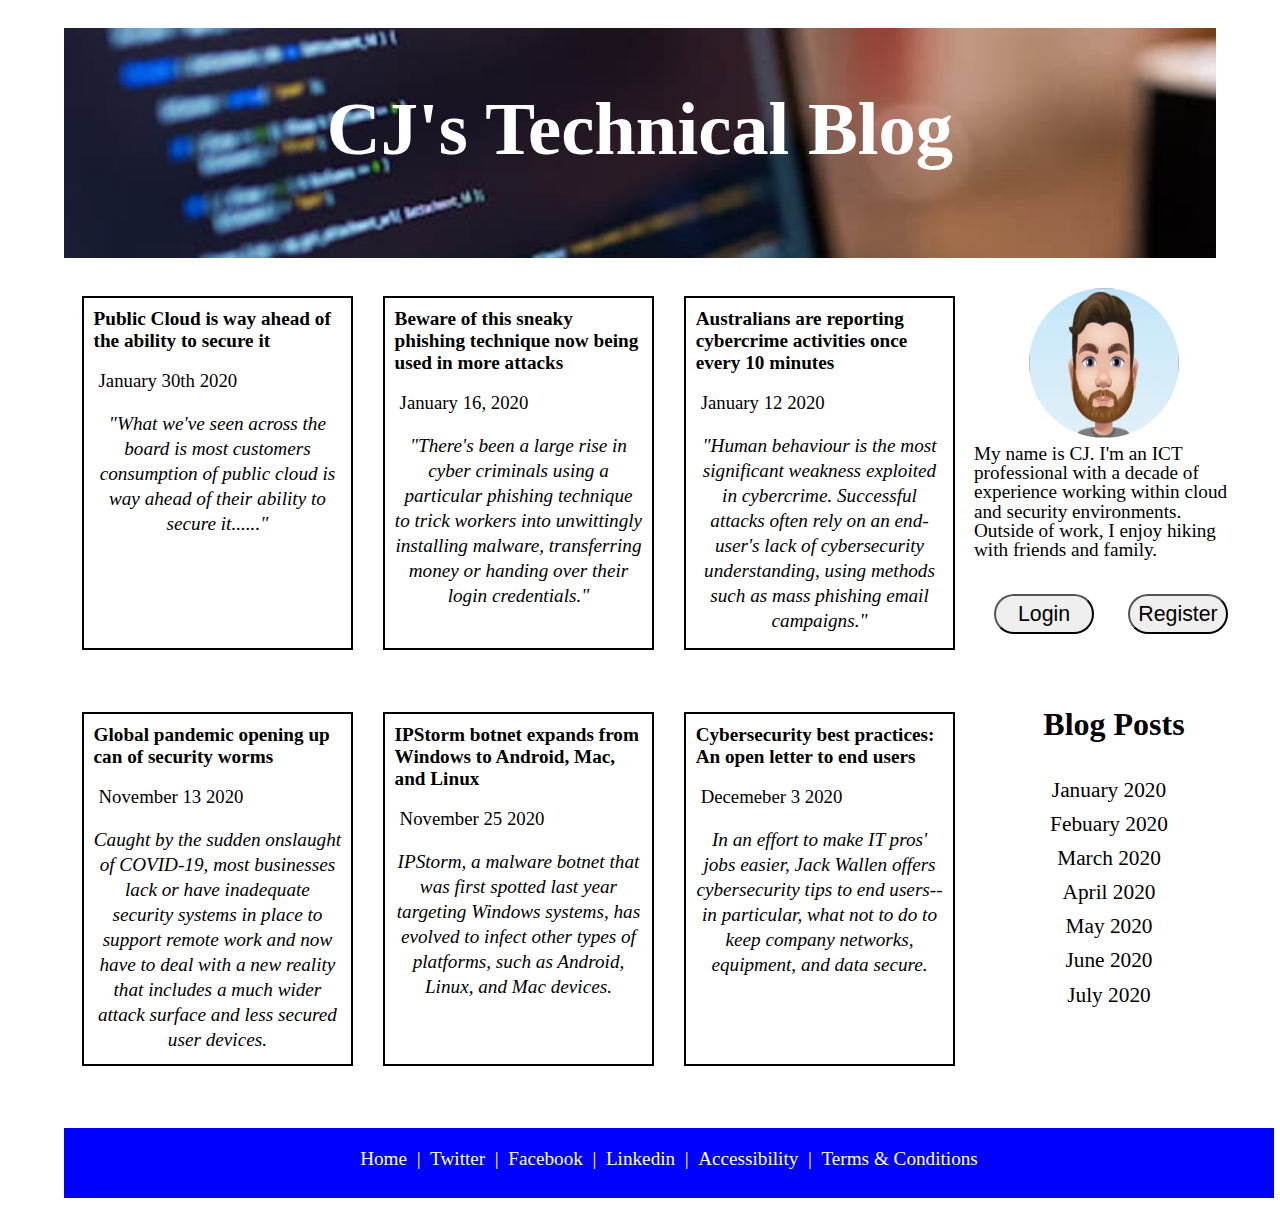
<file: index.html>
<!DOCTYPE html>
<html lang="en">
<head>
  <meta charset="utf-8">
  <title>CJ's Technical Blog</title>
  <meta name="viewport" content="width=device-width, initial-scale=1, maximum-scale=1">
  <link href="css/main.css" rel="stylesheet" />
</head>

<body>
  <div class="container">
    <div class="header box" alt="CJ's Technical Blog heading"><h1>CJ's Technical Blog</h1></div>
    <div class="sidebar box">
      <div class="hamburgerMenu">
        <img>
        <p>My name is CJ. I'm an ICT professional with a decade of experience working within cloud and security environments. Outside of work, I enjoy hiking with friends and family.</p>
        <p><a onclick="blogLogin()" title="Log into Blog">Login</a></p>
        <p><a onclick="emailRegistration()" title="Register email address to login">Register</a></p><br>
        <p>Blog Posts</p>
          <ul>
            <li><a href="#" title="Blog posts for January 2020">January 2020</a></li>
            <li><a href="#" title="Blog posts for Febuary 2020">Febuary 2020</a></li>
            <li><a href="#" title="Blog posts for March 2020">March 2020</a></li>
            <li><a href="#" title="Blog posts for April 2020">April 2020</a></li>
            <li><a href="#" title="Blog posts for May 2020">May 2020</a></li>
            <li><a href="#" title="Blog posts for June 2020">June 2020</a></li>
            <li><a href="#" title="Blog posts for July 2020">July 2020</a></li>
          </ul>
      </div>
      <div class="avatar"> 
        <img>
      </div>
      <div class="biography">
        <p>My name is CJ. I'm an ICT professional with a decade of experience working within cloud and security environments. Outside of work, I enjoy hiking with friends and family.</p>
      </div>
        <div class="leftButton"><button onclick="blogLogin()" title="Log into Blog">Login</button></div>
        <div class="rightButton"><button onclick="emailRegistration()" title="Register email address to login">Register</button></div>
      <h2 class="blogPostHeading" alt="Blog Posts">Blog Posts</h2>
        <div class="listPost">
          <ul>
            <li><a href="#" title="Blog posts for January 2020">January 2020</a></li>
            <li><a href="#" title="Blog posts for Febuary 2020">Febuary 2020</a></li>
            <li><a href="#" title="Blog posts for March 2020">March 2020</a></li>
            <li><a href="#" title="Blog posts for April 2020">April 2020</a></li>
            <li><a href="#" title="Blog posts for May 2020">May 2020</a></li>
            <li><a href="#" title="Blog posts for June 2020">June 2020</a></li>
            <li><a href="#" title="Blog posts for July 2020">July 2020</a></li>
          </ul>
        </div>
    </div>
    <div class="content box">
      <div id="nestedGrid">
        <a id="one" class="postCard" href="posts.html" >
            <h3>Public Cloud is way ahead of the ability to secure it</h3>
            <p>January 30th 2020</p>
            <article>
              <i>"What we've seen across the board is most customers consumption of public cloud is way ahead of their ability to secure it......"</i>
            </article>
        </a>
        <a id="two" class="postCard" href="posts-2.html" >
            <h3>Beware of this sneaky phishing technique now being used in more attacks</h3>
            <p>January 16, 2020</p>
            <article>
              <i>"There's been a large rise in cyber criminals using a particular phishing technique to trick workers into unwittingly installing malware, transferring money or handing over their login credentials."</i>
            </article>
        </a>
        <div id="three" class="postCard" >
            <h3>Australians are reporting cybercrime activities once every 10 minutes</h3>
            <p>January 12 2020</p>
            <article>
              <i>"Human behaviour is the most significant weakness exploited in cybercrime. Successful attacks often rely on an end-user's lack of cybersecurity understanding, using methods such as mass phishing email campaigns."</i>
            </article>
        </div>
        <div id="four" class="postCard" >
            <h3>Global pandemic opening up can of security worms</h3>
            <p>November 13 2020</p>
            <article>
              <i>Caught by the sudden onslaught of COVID-19, most businesses lack or have inadequate security systems in place to support remote work and now have to deal with a new reality that includes a much wider attack surface and less secured user devices.</i>
            </article>
        </div>
        <div id="five" class="postCard" >
            <h3>IPStorm botnet expands from Windows to Android, Mac, and Linux</h3>
            <p>November 25 2020</p>
            <article>
              <i>IPStorm, a malware botnet that was first spotted last year targeting Windows systems, has evolved to infect other types of platforms, such as Android, Linux, and Mac devices.</i>
            </article>
        </div>
        <div id="six" class="postCard" >
            <h3>Cybersecurity best practices: An open letter to end users</h3>
            <p>Decemeber 3 2020</p>
            <article>
              <i>In an effort to make IT pros' jobs easier, Jack Wallen offers cybersecurity tips to end users--in particular, what not to do to keep company networks, equipment, and data secure.</i>
            </article>
        </div>
      </div>
    </div>    
    <div class="footer box">
       <a href="index.html">Home &nbsp;|&nbsp;&nbsp;<span><a href="#">Twitter &nbsp;|&nbsp;&nbsp;</a><a href="#">Facebook &nbsp;|&nbsp;&nbsp;</a><a href="#">Linkedin &nbsp;|&nbsp;&nbsp;</a></span></a>
       <a href="accessibility.html">Accessibility &nbsp;|&nbsp;&nbsp;<span><a href="terms-conditions.html">Terms & Conditions </a></span></a>
    </div>  
  </div>

  
  <script>
    // Function to login to the site
    function blogLogin() {
      var emailAddress = prompt("Please enter your username:", "Login Email Address");
      var blogPassword = prompt("Please enter password:", "Password");
      
    }
  </script>

  <script>
    // Function to create an account to access the site
    function emailRegistration() {
      var emailAddress = prompt("Please enter your email address to signup:", "myemail@domain.com");
      alert('Thank You for registering with CJs Technical Blog, please check your email for signup link!');
      
    }
  </script>

  
  </body>
</html>
</file>
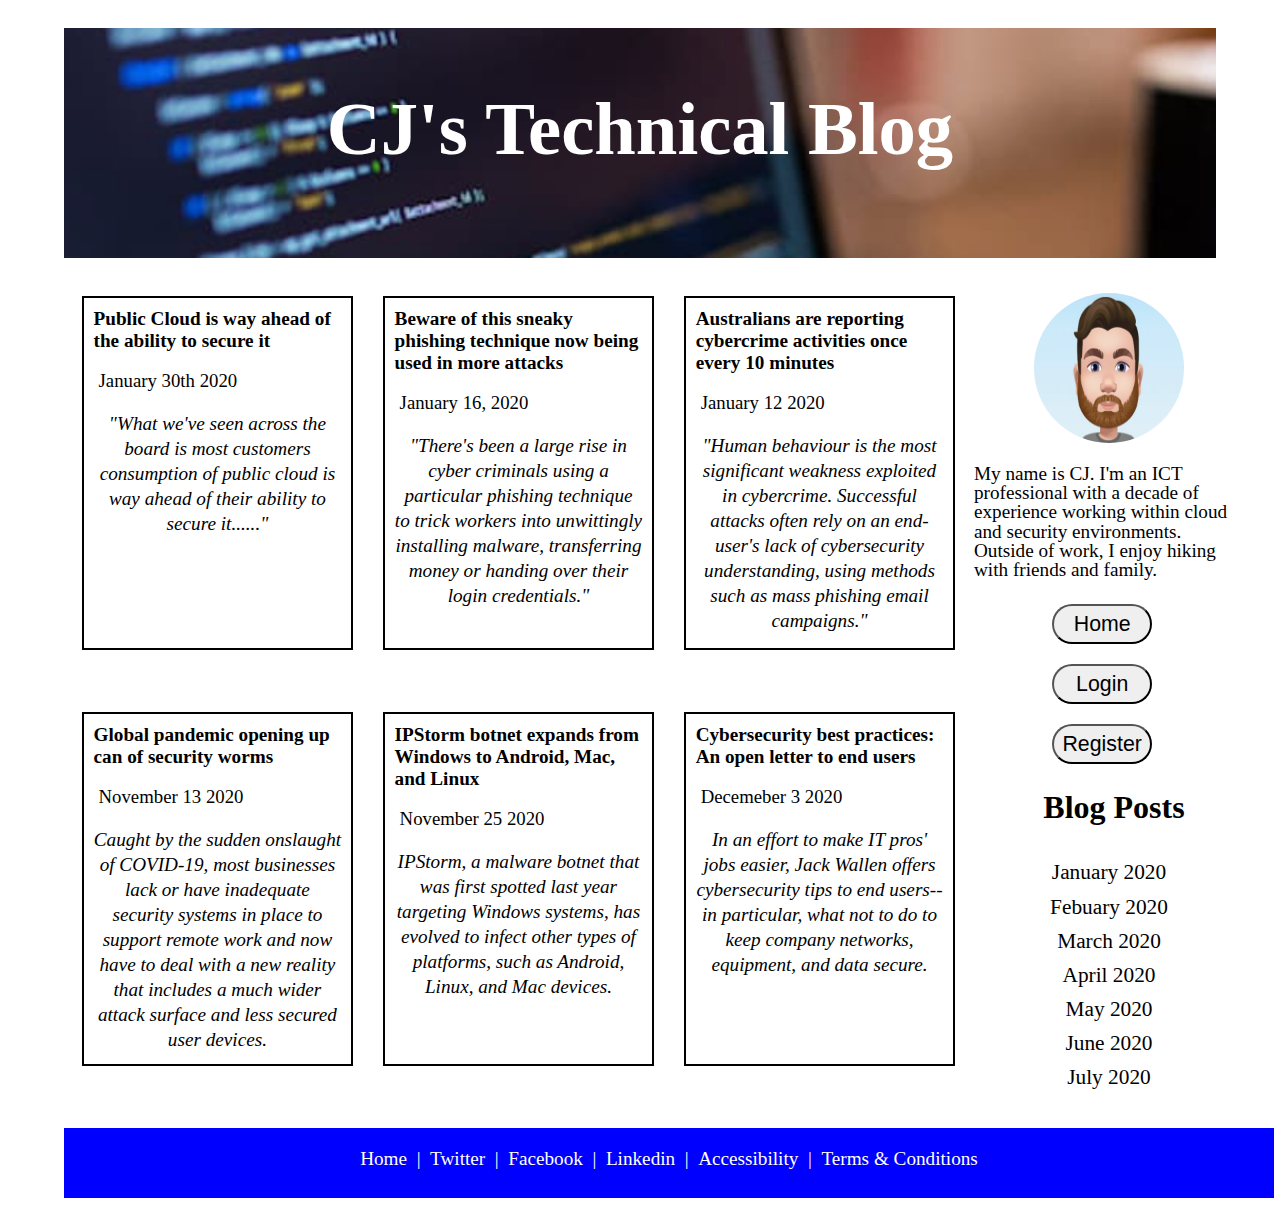
<file: Project 1/index.html>
<!DOCTYPE html>
<html lang="en">
<head>
  <meta charset="utf-8">
  <title>CJ's Technical Blog</title>
  <meta name="viewport" content="width=device-width, initial-scale=1, maximum-scale=1">
  <link href="css/main.css" rel="stylesheet" />
</head>

<body>
  <div class="container">
    <div class="header box" alt="CJ's Technical Blog heading"><h1>CJ's Technical Blog</h1></div>
    <div class="sidebar box">
      <div class="hamburgerMenu">
        <img src="images/hamburger-icon.png" alt="drop down menu" title="Menu">
        <p>My name is CJ. I'm an ICT professional with a decade of experience working within cloud and security environments. Outside of work, I enjoy hiking with friends and family.</p>
        <p><a onclick="blogLogin()" title="Log into Blog">Login</a></p>
        <p><a onclick="emailRegistration()" title="Register email address to login">Register</a></p><br>
        <p>Blog Posts</p>
          <ul>
            <li><a href="#" title="Blog posts for January 2020">January 2020</a></li>
            <li><a href="#" title="Blog posts for Febuary 2020">Febuary 2020</a></li>
            <li><a href="#" title="Blog posts for March 2020">March 2020</a></li>
            <li><a href="#" title="Blog posts for April 2020">April 2020</a></li>
            <li><a href="#" title="Blog posts for May 2020">May 2020</a></li>
            <li><a href="#" title="Blog posts for June 2020">June 2020</a></li>
            <li><a href="#" title="Blog posts for July 2020">July 2020</a></li>
          </ul>
      </div>
      <div class="avatar"> 
        <img src="images/avatar.png" alt="bloggers avatar" title="bloggers avatar">
      </div>
      <div class="biography">
        <p>My name is CJ. I'm an ICT professional with a decade of experience working within cloud and security environments. Outside of work, I enjoy hiking with friends and family.</p>
      </div>
      <div class="sidebarMenu">
        <button href="#" title="Home">Home</button>
        <button onclick="blogLogin()" title="Log into Blog">Login</button>
        <button onclick="emailRegistration()" title="Register email address to login">Register</button>
      </div>
      <h2 class="blogPostHeading" alt="Blog Posts">Blog Posts</h2>
        <div class="listPost">
          <ul>
            <li><a href="#" title="Blog posts for January 2020">January 2020</a></li>
            <li><a href="#" title="Blog posts for Febuary 2020">Febuary 2020</a></li>
            <li><a href="#" title="Blog posts for March 2020">March 2020</a></li>
            <li><a href="#" title="Blog posts for April 2020">April 2020</a></li>
            <li><a href="#" title="Blog posts for May 2020">May 2020</a></li>
            <li><a href="#" title="Blog posts for June 2020">June 2020</a></li>
            <li><a href="#" title="Blog posts for July 2020">July 2020</a></li>
          </ul>
        </div>
    </div>
    <div class="content box">
      <div id="nestedGrid">
        <a id="one" class="postCard" href="posts.html" >
            <h3>Public Cloud is way ahead of the ability to secure it</h3>
            <p>January 30th 2020</p>
            <article>
              <i>"What we've seen across the board is most customers consumption of public cloud is way ahead of their ability to secure it......"</i>
            </article>
        </a>
        <a id="two" class="postCard" href="posts-2.html" >
            <h3>Beware of this sneaky phishing technique now being used in more attacks</h3>
            <p>January 16, 2020</p>
            <article>
              <i>"There's been a large rise in cyber criminals using a particular phishing technique to trick workers into unwittingly installing malware, transferring money or handing over their login credentials."</i>
            </article>
        </a>
        <div id="three" class="postCard" >
            <h3>Australians are reporting cybercrime activities once every 10 minutes</h3>
            <p>January 12 2020</p>
            <article>
              <i>"Human behaviour is the most significant weakness exploited in cybercrime. Successful attacks often rely on an end-user's lack of cybersecurity understanding, using methods such as mass phishing email campaigns."</i>
            </article>
        </div>
        <div id="four" class="postCard" >
            <h3>Global pandemic opening up can of security worms</h3>
            <p>November 13 2020</p>
            <article>
              <i>Caught by the sudden onslaught of COVID-19, most businesses lack or have inadequate security systems in place to support remote work and now have to deal with a new reality that includes a much wider attack surface and less secured user devices.</i>
            </article>
        </div>
        <div id="five" class="postCard" >
            <h3>IPStorm botnet expands from Windows to Android, Mac, and Linux</h3>
            <p>November 25 2020</p>
            <article>
              <i>IPStorm, a malware botnet that was first spotted last year targeting Windows systems, has evolved to infect other types of platforms, such as Android, Linux, and Mac devices.</i>
            </article>
        </div>
        <div id="six" class="postCard" >
            <h3>Cybersecurity best practices: An open letter to end users</h3>
            <p>Decemeber 3 2020</p>
            <article>
              <i>In an effort to make IT pros' jobs easier, Jack Wallen offers cybersecurity tips to end users--in particular, what not to do to keep company networks, equipment, and data secure.</i>
            </article>
        </div>
      </div>
    </div>    
    <div class="footer box">
       <a href="index.html">Home &nbsp;|&nbsp;&nbsp;<span><a href="#">Twitter &nbsp;|&nbsp;&nbsp;</a><a href="#">Facebook &nbsp;|&nbsp;&nbsp;</a><a href="#">Linkedin &nbsp;|&nbsp;&nbsp;</a></span></a>
       <a href="accessibility.html">Accessibility &nbsp;|&nbsp;&nbsp;<span><a href="terms-conditions.html">Terms & Conditions </a></span></a>
    </div>  
  </div>

  
  <script>
    // Function to login to the site
    function blogLogin() {
      var emailAddress = prompt("Please enter your username:", "Login Email Address");
      var blogPassword = prompt("Please enter password:", "Password");
      
    }
  </script>

  <script>
    // Function to create an account to access the site
    function emailRegistration() {
      var emailAddress = prompt("Please enter your email address to signup:", "myemail@domain.com");
      alert('Thank You for registering with CJs Technical Blog, please check your email for signup link!');
      
    }
  </script>

  
  </body>
</html>
</file>
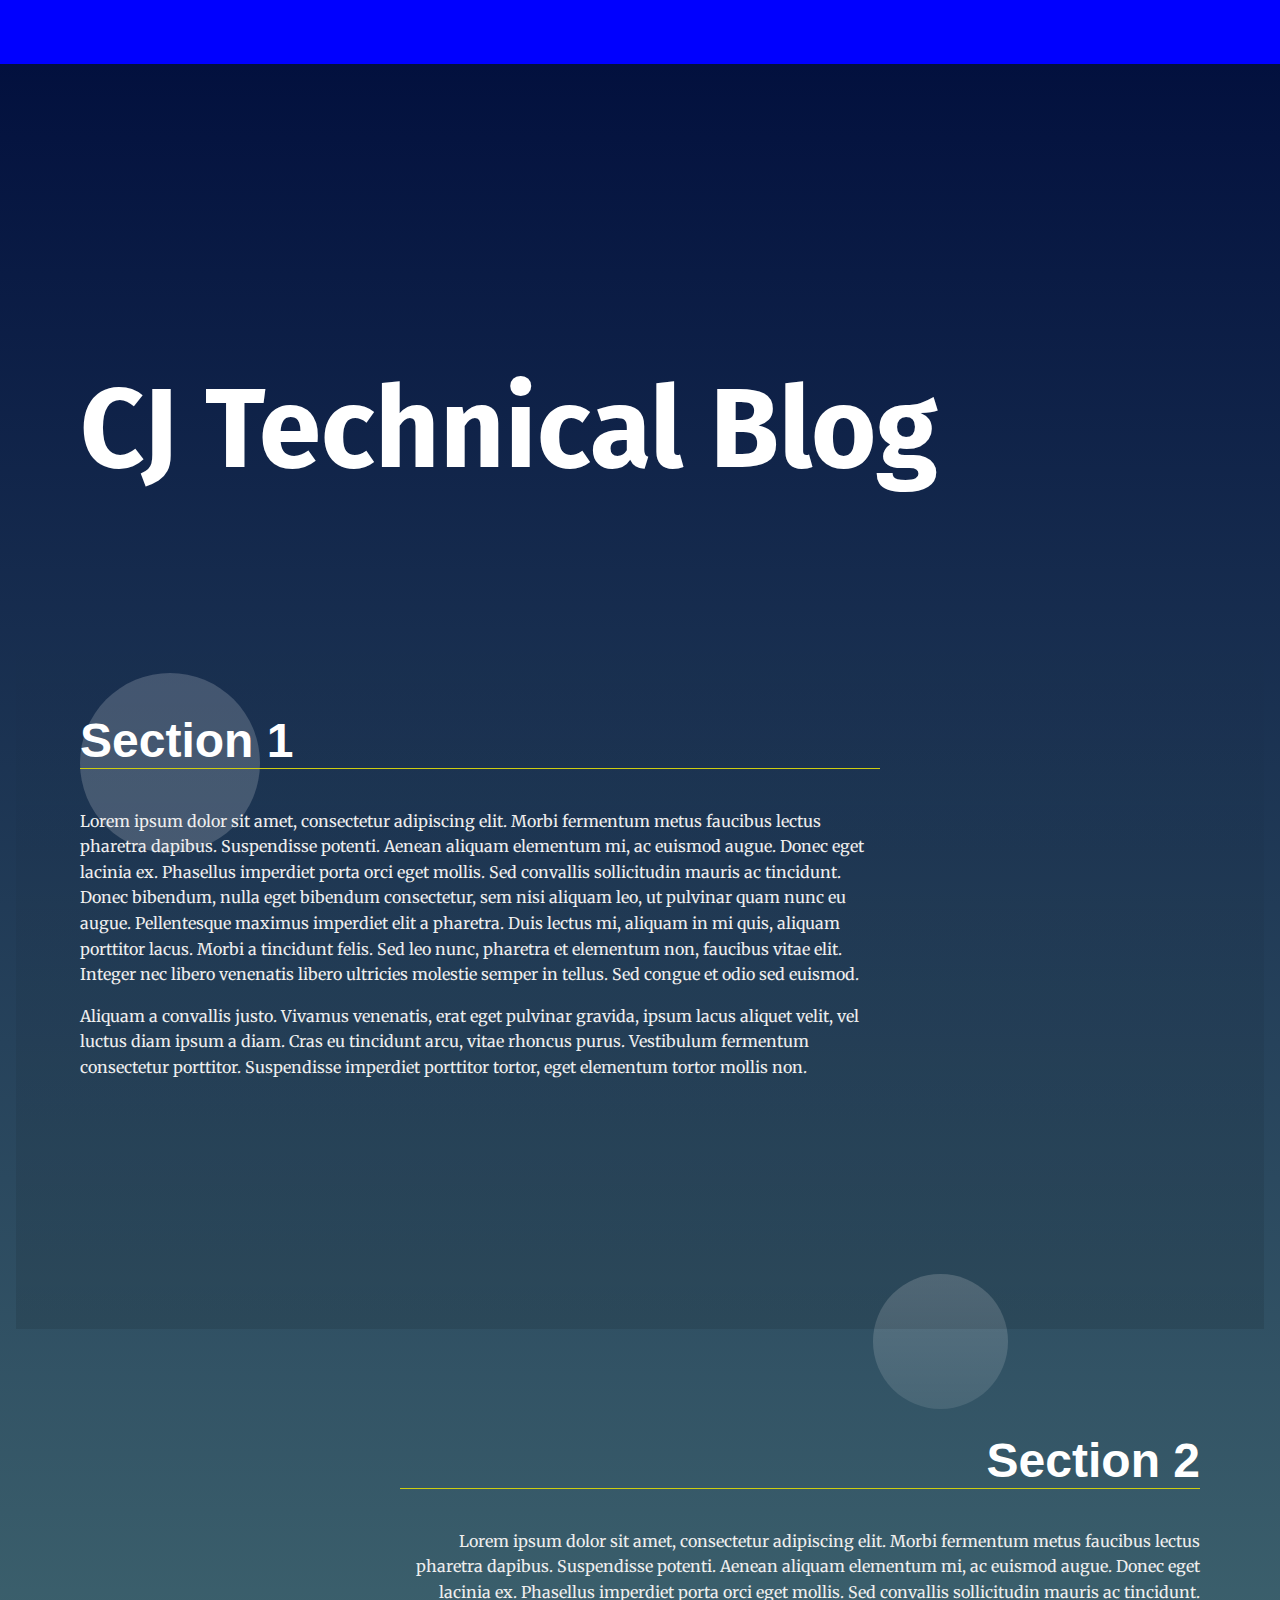
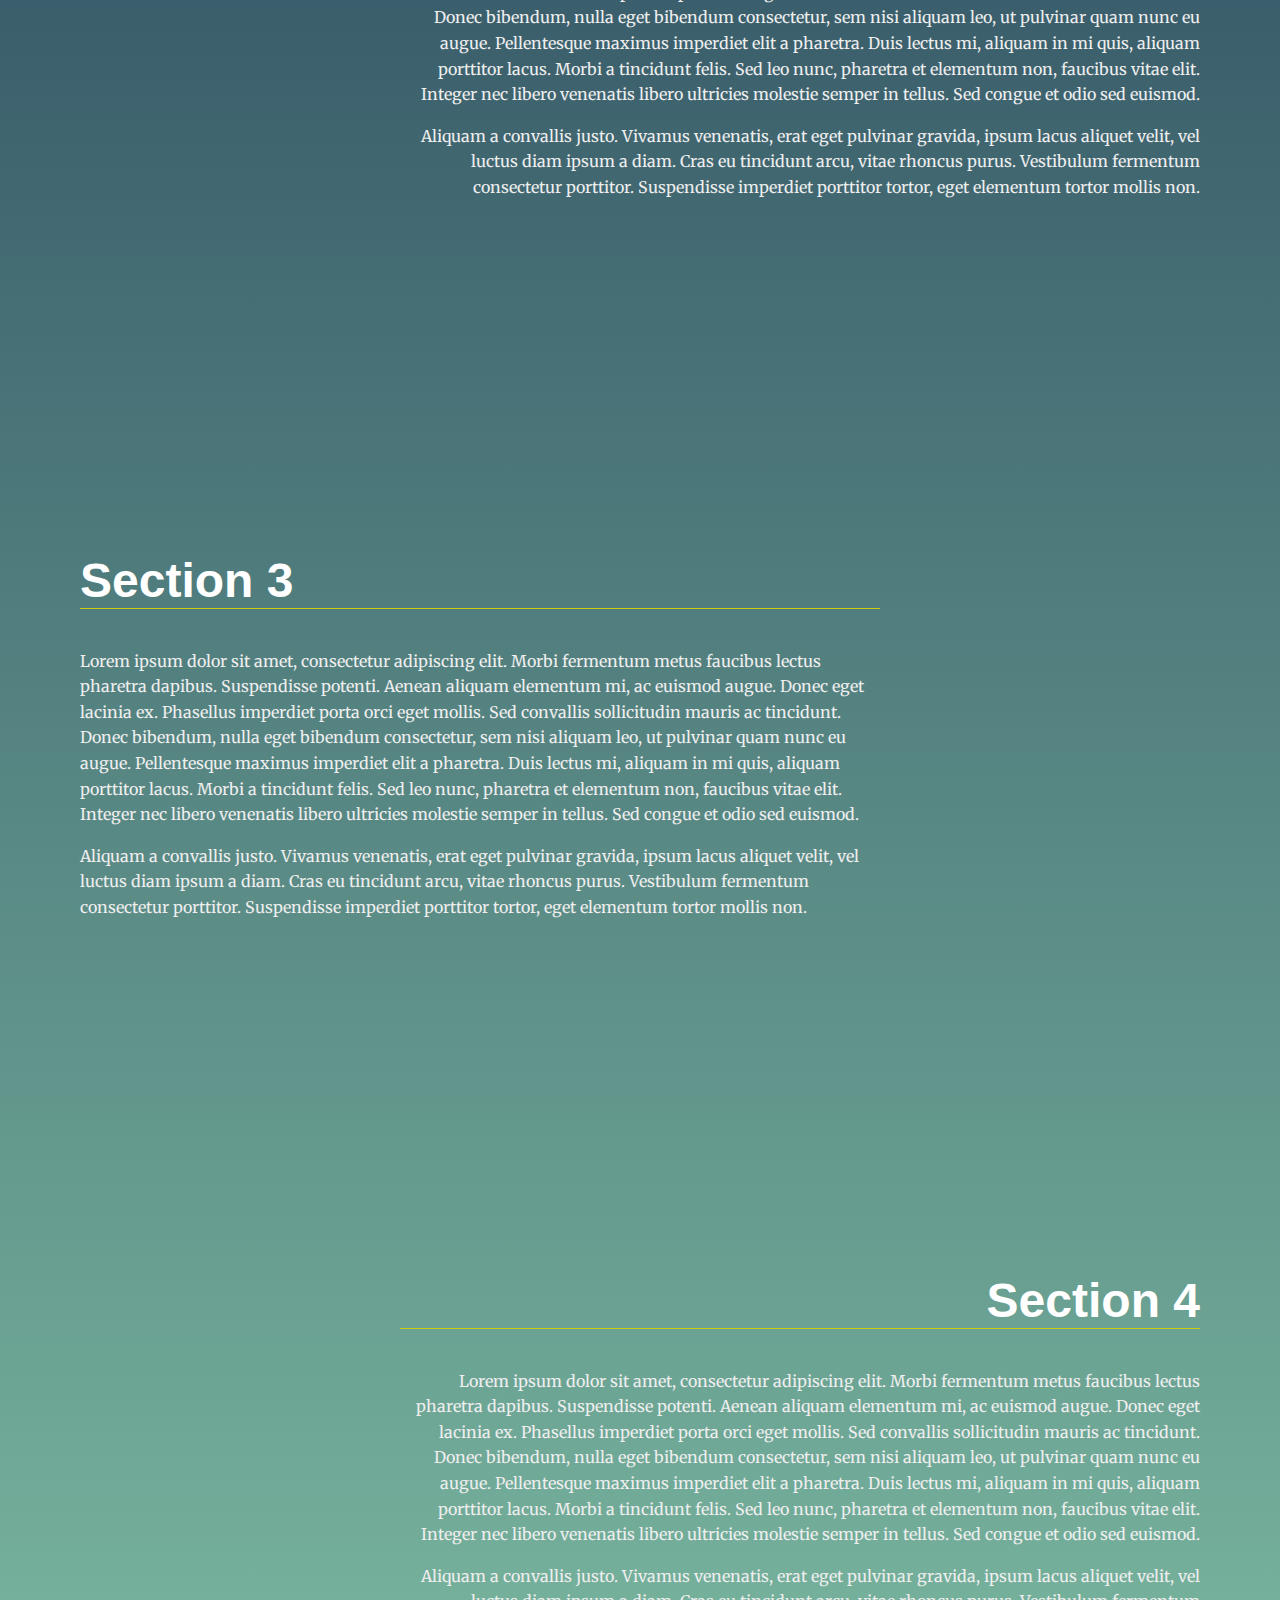
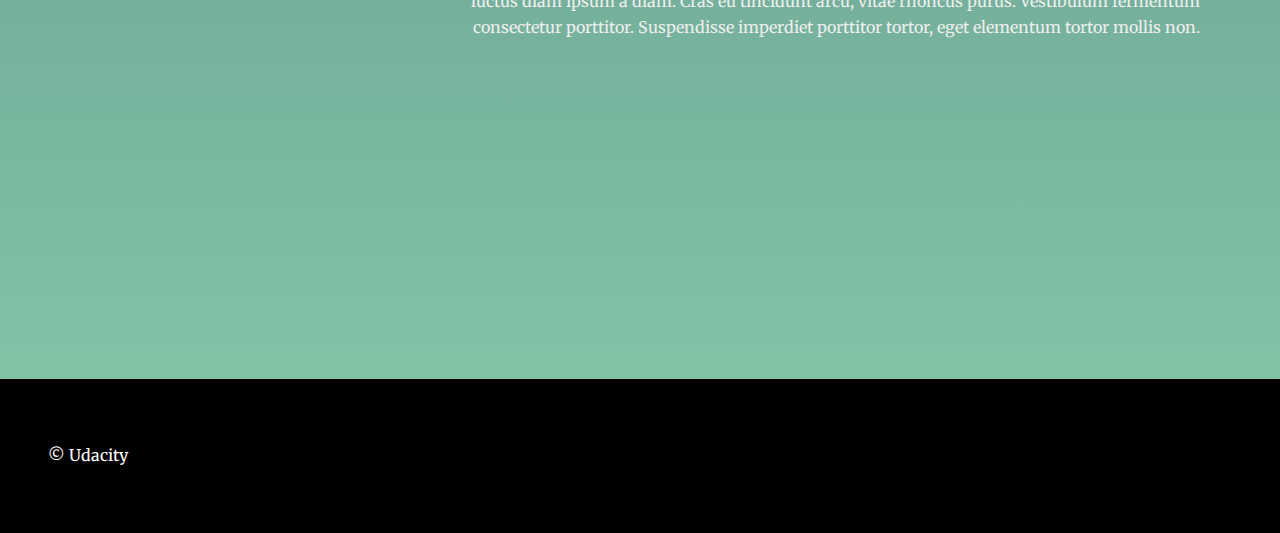
<file: Project 2 - Landing Page/index.html>
<!DOCTYPE html>
<html lang="en">
<head>
  <meta charset="UTF-8">
  <meta name="viewport" content="width=device-width, initial-scale=1.0">
  <meta http-equiv="X-UA-Compatible" content="ie=edge">
  <title>Manipulating the DOM</title>
  <!-- Load Google Fonts -->
  <link href="https://fonts.googleapis.com/css?family=Fira+Sans:900|Merriweather&display=swap" rel="stylesheet">  <!-- Load Styles -->
  <link href="css/styles.css" rel="stylesheet">
  
</head>
<body>
  <!-- HTML Follows BEM naming conventions 
  IDs are only used for sections to connect menu achors to sections -->
  <header class="page__header">
    <nav class="navbar__menu">
      
      <!-- Navigation starts as empty UL that will be populated with JS -->
      <ul id="navbar__list"></ul>
    </nav>
  </header>
  <main>
    <header class="main-hero">
      <h1>CJ Technical Blog </h1>
    </header>
    
    <!-- Each Section has an ID (used for the anchor) and 
    a data attribute that will populate the li node.
    Adding more sections will automatically populate nav.
    The first section is set to active class by default -->
    <section id="section1" data-nav="Section 1" class="your-active-class">
      <div class="landing__container">
        <h2>Section 1</h2>
        <p>Lorem ipsum dolor sit amet, consectetur adipiscing elit. Morbi fermentum metus faucibus lectus pharetra dapibus. Suspendisse potenti. Aenean aliquam elementum mi, ac euismod augue. Donec eget lacinia ex. Phasellus imperdiet porta orci eget mollis. Sed convallis sollicitudin mauris ac tincidunt. Donec bibendum, nulla eget bibendum consectetur, sem nisi aliquam leo, ut pulvinar quam nunc eu augue. Pellentesque maximus imperdiet elit a pharetra. Duis lectus mi, aliquam in mi quis, aliquam porttitor lacus. Morbi a tincidunt felis. Sed leo nunc, pharetra et elementum non, faucibus vitae elit. Integer nec libero venenatis libero ultricies molestie semper in tellus. Sed congue et odio sed euismod.</p>

        <p>Aliquam a convallis justo. Vivamus venenatis, erat eget pulvinar gravida, ipsum lacus aliquet velit, vel luctus diam ipsum a diam. Cras eu tincidunt arcu, vitae rhoncus purus. Vestibulum fermentum consectetur porttitor. Suspendisse imperdiet porttitor tortor, eget elementum tortor mollis non.</p>
      </div>
    </section>
    <section id="section2" data-nav="Section 2">
      <div class="landing__container">
        <h2>Section 2</h2>
        <p>Lorem ipsum dolor sit amet, consectetur adipiscing elit. Morbi fermentum metus faucibus lectus pharetra dapibus. Suspendisse potenti. Aenean aliquam elementum mi, ac euismod augue. Donec eget lacinia ex. Phasellus imperdiet porta orci eget mollis. Sed convallis sollicitudin mauris ac tincidunt. Donec bibendum, nulla eget bibendum consectetur, sem nisi aliquam leo, ut pulvinar quam nunc eu augue. Pellentesque maximus imperdiet elit a pharetra. Duis lectus mi, aliquam in mi quis, aliquam porttitor lacus. Morbi a tincidunt felis. Sed leo nunc, pharetra et elementum non, faucibus vitae elit. Integer nec libero venenatis libero ultricies molestie semper in tellus. Sed congue et odio sed euismod.</p>

        <p>Aliquam a convallis justo. Vivamus venenatis, erat eget pulvinar gravida, ipsum lacus aliquet velit, vel luctus diam ipsum a diam. Cras eu tincidunt arcu, vitae rhoncus purus. Vestibulum fermentum consectetur porttitor. Suspendisse imperdiet porttitor tortor, eget elementum tortor mollis non.</p>
      </div>
    </section>
    <section id="section3" data-nav="Section 3">
      <div class="landing__container">
        <h2>Section 3</h2>
        <p>Lorem ipsum dolor sit amet, consectetur adipiscing elit. Morbi fermentum metus faucibus lectus pharetra dapibus. Suspendisse potenti. Aenean aliquam elementum mi, ac euismod augue. Donec eget lacinia ex. Phasellus imperdiet porta orci eget mollis. Sed convallis sollicitudin mauris ac tincidunt. Donec bibendum, nulla eget bibendum consectetur, sem nisi aliquam leo, ut pulvinar quam nunc eu augue. Pellentesque maximus imperdiet elit a pharetra. Duis lectus mi, aliquam in mi quis, aliquam porttitor lacus. Morbi a tincidunt felis. Sed leo nunc, pharetra et elementum non, faucibus vitae elit. Integer nec libero venenatis libero ultricies molestie semper in tellus. Sed congue et odio sed euismod.</p>

        <p>Aliquam a convallis justo. Vivamus venenatis, erat eget pulvinar gravida, ipsum lacus aliquet velit, vel luctus diam ipsum a diam. Cras eu tincidunt arcu, vitae rhoncus purus. Vestibulum fermentum consectetur porttitor. Suspendisse imperdiet porttitor tortor, eget elementum tortor mollis non.</p>
      </div>
    </section>
    <section id="section4" data-nav="Section 4">
      <div class="landing__container">
        <h2>Section 4</h2>
        <p>Lorem ipsum dolor sit amet, consectetur adipiscing elit. Morbi fermentum metus faucibus lectus pharetra dapibus. Suspendisse potenti. Aenean aliquam elementum mi, ac euismod augue. Donec eget lacinia ex. Phasellus imperdiet porta orci eget mollis. Sed convallis sollicitudin mauris ac tincidunt. Donec bibendum, nulla eget bibendum consectetur, sem nisi aliquam leo, ut pulvinar quam nunc eu augue. Pellentesque maximus imperdiet elit a pharetra. Duis lectus mi, aliquam in mi quis, aliquam porttitor lacus. Morbi a tincidunt felis. Sed leo nunc, pharetra et elementum non, faucibus vitae elit. Integer nec libero venenatis libero ultricies molestie semper in tellus. Sed congue et odio sed euismod.</p>

        <p>Aliquam a convallis justo. Vivamus venenatis, erat eget pulvinar gravida, ipsum lacus aliquet velit, vel luctus diam ipsum a diam. Cras eu tincidunt arcu, vitae rhoncus purus. Vestibulum fermentum consectetur porttitor. Suspendisse imperdiet porttitor tortor, eget elementum tortor mollis non.</p>
      </div>
    </section>
  </main>
  <footer class="page__footer">
    <p>&copy Udacity</p>
  </footer>
  

<!-- Call JavaScript File -->
<script src="js/app.js"></script>

</body>
</html>
</file>
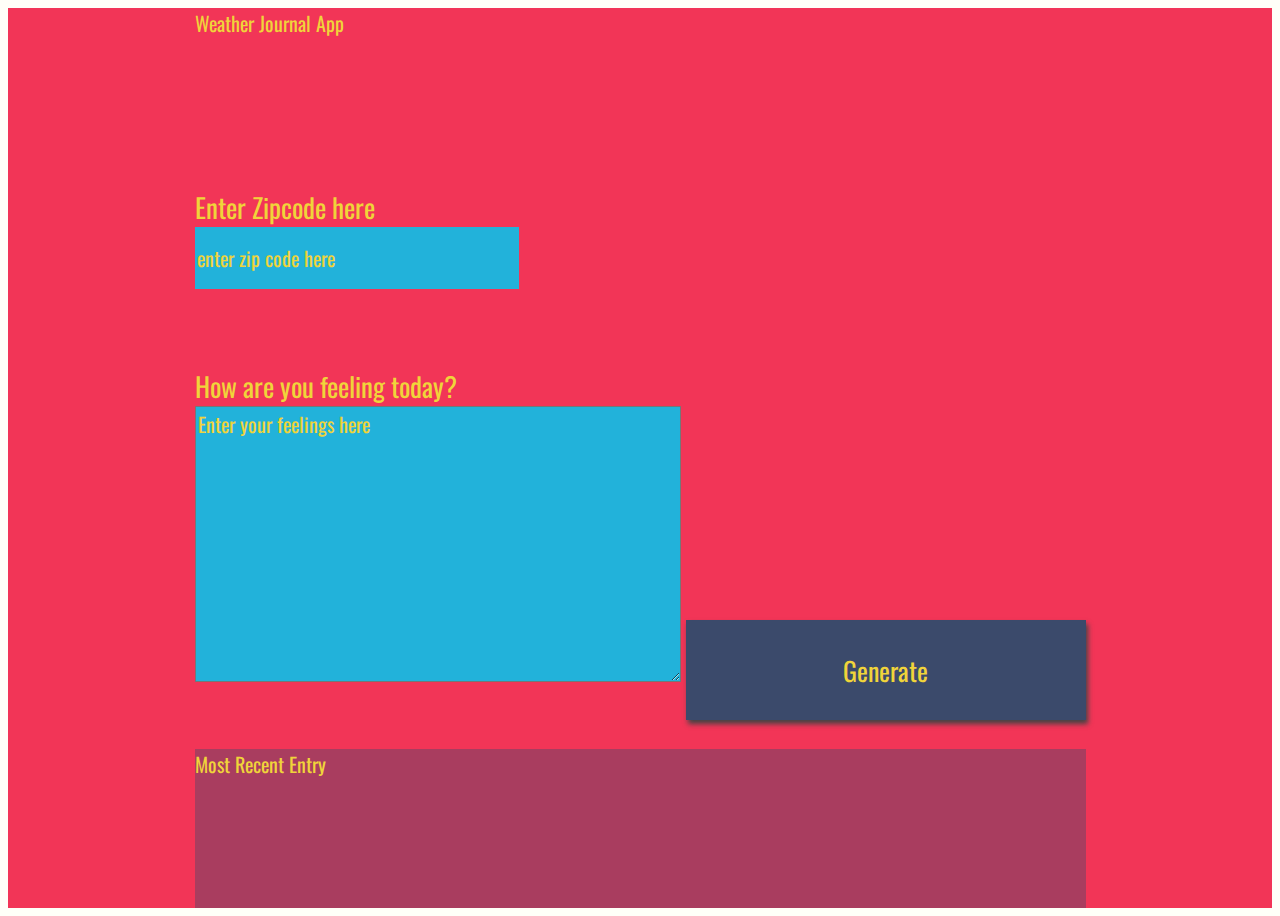
<file: Project 3 - Weather Journal App/website/index.html>
<!DOCTYPE html>
<html>
<head>
<meta charset="UTF-8">
<title>Weather Journal</title>
<link href="https://fonts.googleapis.com/css?family=Oswald:400,600,700|Ranga:400,700&display=swap" rel="stylesheet">
<link rel="stylesheet" href="style.css">
</head>
 <body>
<div id = "app">
  <div class ="holder headline">
    Weather Journal App
  </div>
  <div class ="holder zip">
    <label for="zip">Enter Zipcode here</label>
    <input type="text" id="zip" placeholder="enter zip code here">
  </div>
  <div class ="holder feel">
    <label for="feelings">How are you feeling today?</label>
    <textarea class= "myInput" id="feelings" placeholder="Enter your feelings here" rows="9" cols="50"></textarea>
    <button id="generate" type = "submit"> Generate </button>
  </div>
  <div class ="holder entry">
    <div class = "title">Most Recent Entry</div>
   <div id = "entryHolder">
    <div id = "date"></div> 
   <div id = "temp"></div>
   <div id = "content"></div>
  </div>
  </div>
  </div>
<script src="app.js" type="text/javascript"></script>

</body>
</html>
</file>
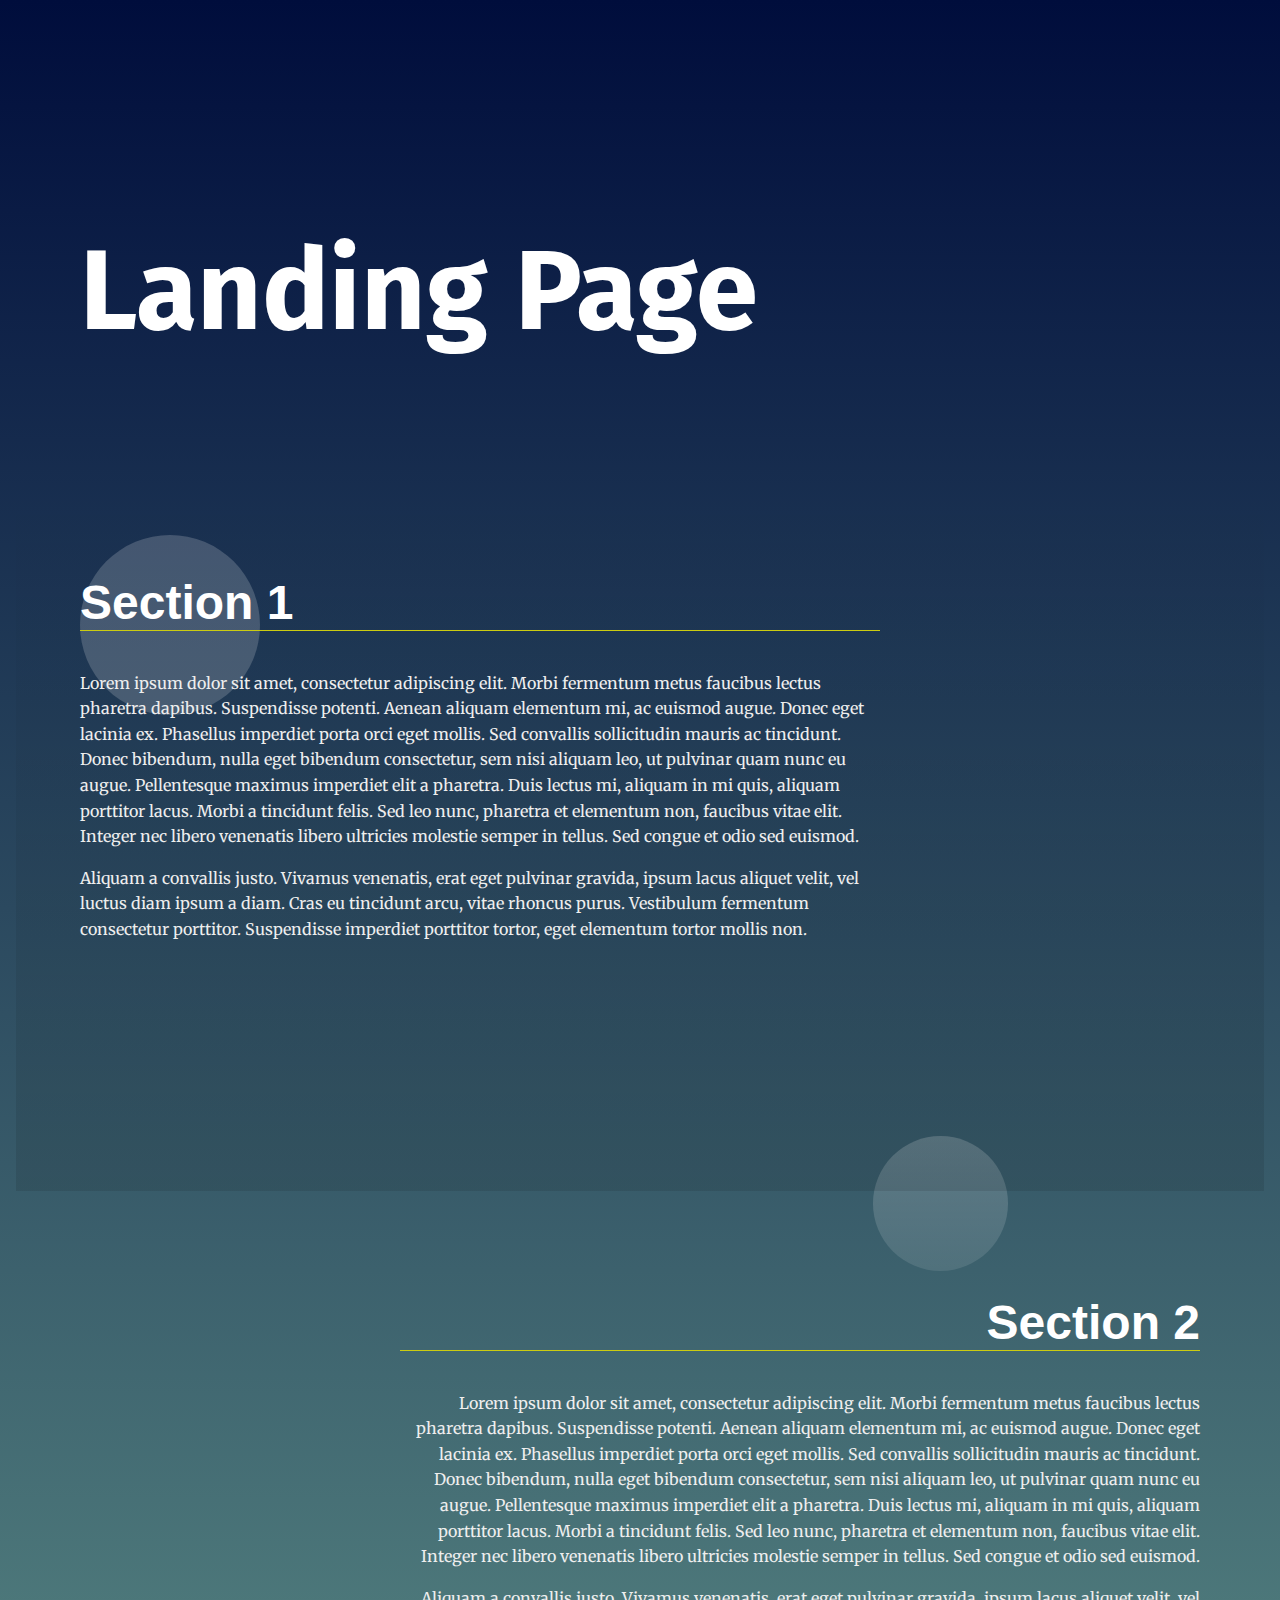
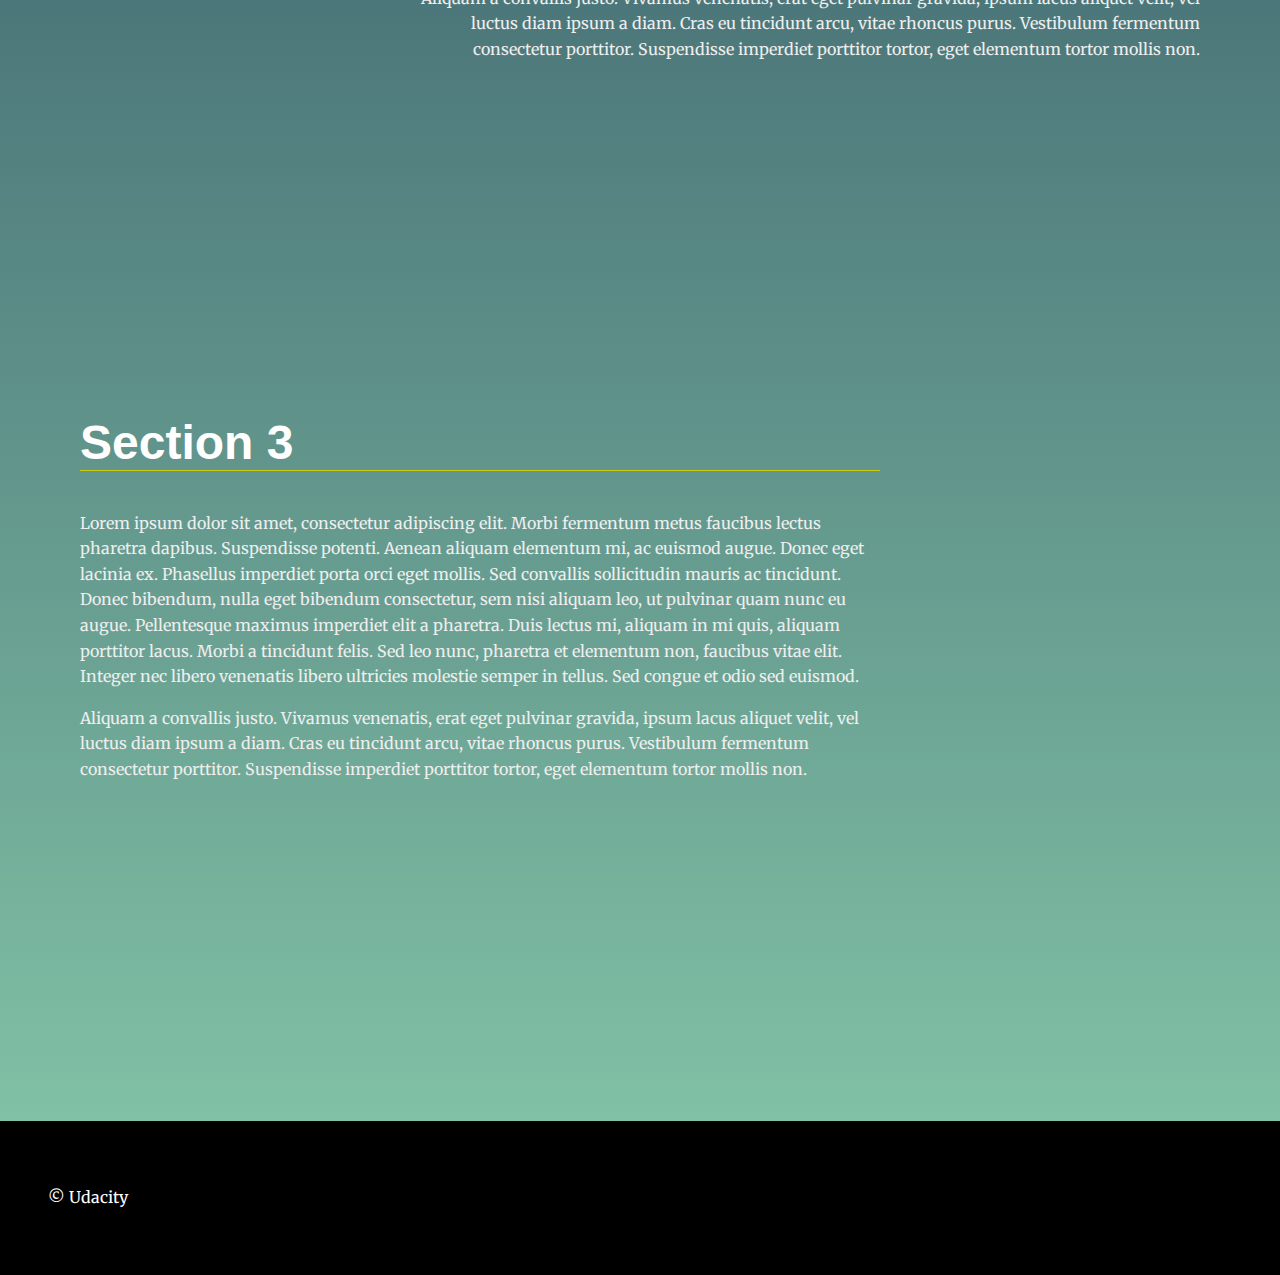
<file: Project 4- Project Motivation/fend-refresh-2019/fend-refresh-2019/projects/landing-page/index.html>
<!DOCTYPE html>
<html lang="en">
<head>
  <meta charset="UTF-8">
  <meta name="viewport" content="width=device-width, initial-scale=1.0">
  <meta http-equiv="X-UA-Compatible" content="ie=edge">
  <title>Manipulating the DOM</title>
  <!-- Load Google Fonts -->
  <link href="https://fonts.googleapis.com/css?family=Fira+Sans:900|Merriweather&display=swap" rel="stylesheet">  <!-- Load Styles -->
  <link href="css/styles.css" rel="stylesheet">
</head>
<body>
  <!-- HTML Follows BEM naming conventions 
  IDs are only used for sections to connect menu achors to sections -->
  <header class="page__header">
    <nav class="navbar__menu">
      <!-- Navigation starts as empty UL that will be populated with JS -->
      <ul id="navbar__list"></ul>
    </nav>
  </header>
  <main>
    <header class="main__hero">
      <h1>Landing Page </h1>
    </header>
    <!-- Each Section has an ID (used for the anchor) and 
    a data attribute that will populate the li node.
    Adding more sections will automatically populate nav.
    The first section is set to active class by default -->
    <section id="section1" data-nav="Section 1" class="your-active-class">
      <div class="landing__container">
        <h2>Section 1</h2>
        <p>Lorem ipsum dolor sit amet, consectetur adipiscing elit. Morbi fermentum metus faucibus lectus pharetra dapibus. Suspendisse potenti. Aenean aliquam elementum mi, ac euismod augue. Donec eget lacinia ex. Phasellus imperdiet porta orci eget mollis. Sed convallis sollicitudin mauris ac tincidunt. Donec bibendum, nulla eget bibendum consectetur, sem nisi aliquam leo, ut pulvinar quam nunc eu augue. Pellentesque maximus imperdiet elit a pharetra. Duis lectus mi, aliquam in mi quis, aliquam porttitor lacus. Morbi a tincidunt felis. Sed leo nunc, pharetra et elementum non, faucibus vitae elit. Integer nec libero venenatis libero ultricies molestie semper in tellus. Sed congue et odio sed euismod.</p>

        <p>Aliquam a convallis justo. Vivamus venenatis, erat eget pulvinar gravida, ipsum lacus aliquet velit, vel luctus diam ipsum a diam. Cras eu tincidunt arcu, vitae rhoncus purus. Vestibulum fermentum consectetur porttitor. Suspendisse imperdiet porttitor tortor, eget elementum tortor mollis non.</p>
      </div>
    </section>
    <section id="section2" data-nav="Section 2">
      <div class="landing__container">
        <h2>Section 2</h2>
        <p>Lorem ipsum dolor sit amet, consectetur adipiscing elit. Morbi fermentum metus faucibus lectus pharetra dapibus. Suspendisse potenti. Aenean aliquam elementum mi, ac euismod augue. Donec eget lacinia ex. Phasellus imperdiet porta orci eget mollis. Sed convallis sollicitudin mauris ac tincidunt. Donec bibendum, nulla eget bibendum consectetur, sem nisi aliquam leo, ut pulvinar quam nunc eu augue. Pellentesque maximus imperdiet elit a pharetra. Duis lectus mi, aliquam in mi quis, aliquam porttitor lacus. Morbi a tincidunt felis. Sed leo nunc, pharetra et elementum non, faucibus vitae elit. Integer nec libero venenatis libero ultricies molestie semper in tellus. Sed congue et odio sed euismod.</p>

        <p>Aliquam a convallis justo. Vivamus venenatis, erat eget pulvinar gravida, ipsum lacus aliquet velit, vel luctus diam ipsum a diam. Cras eu tincidunt arcu, vitae rhoncus purus. Vestibulum fermentum consectetur porttitor. Suspendisse imperdiet porttitor tortor, eget elementum tortor mollis non.</p>
      </div>
    </section>
    <section id="section3" data-nav="Section 3">
      <div class="landing__container">
        <h2>Section 3</h2>
        <p>Lorem ipsum dolor sit amet, consectetur adipiscing elit. Morbi fermentum metus faucibus lectus pharetra dapibus. Suspendisse potenti. Aenean aliquam elementum mi, ac euismod augue. Donec eget lacinia ex. Phasellus imperdiet porta orci eget mollis. Sed convallis sollicitudin mauris ac tincidunt. Donec bibendum, nulla eget bibendum consectetur, sem nisi aliquam leo, ut pulvinar quam nunc eu augue. Pellentesque maximus imperdiet elit a pharetra. Duis lectus mi, aliquam in mi quis, aliquam porttitor lacus. Morbi a tincidunt felis. Sed leo nunc, pharetra et elementum non, faucibus vitae elit. Integer nec libero venenatis libero ultricies molestie semper in tellus. Sed congue et odio sed euismod.</p>

        <p>Aliquam a convallis justo. Vivamus venenatis, erat eget pulvinar gravida, ipsum lacus aliquet velit, vel luctus diam ipsum a diam. Cras eu tincidunt arcu, vitae rhoncus purus. Vestibulum fermentum consectetur porttitor. Suspendisse imperdiet porttitor tortor, eget elementum tortor mollis non.</p>
      </div>
    </section>
  </main>
  <footer class="page__footer">
    <p>&copy Udacity</p>
  </footer>

</body>
</html>
</file>
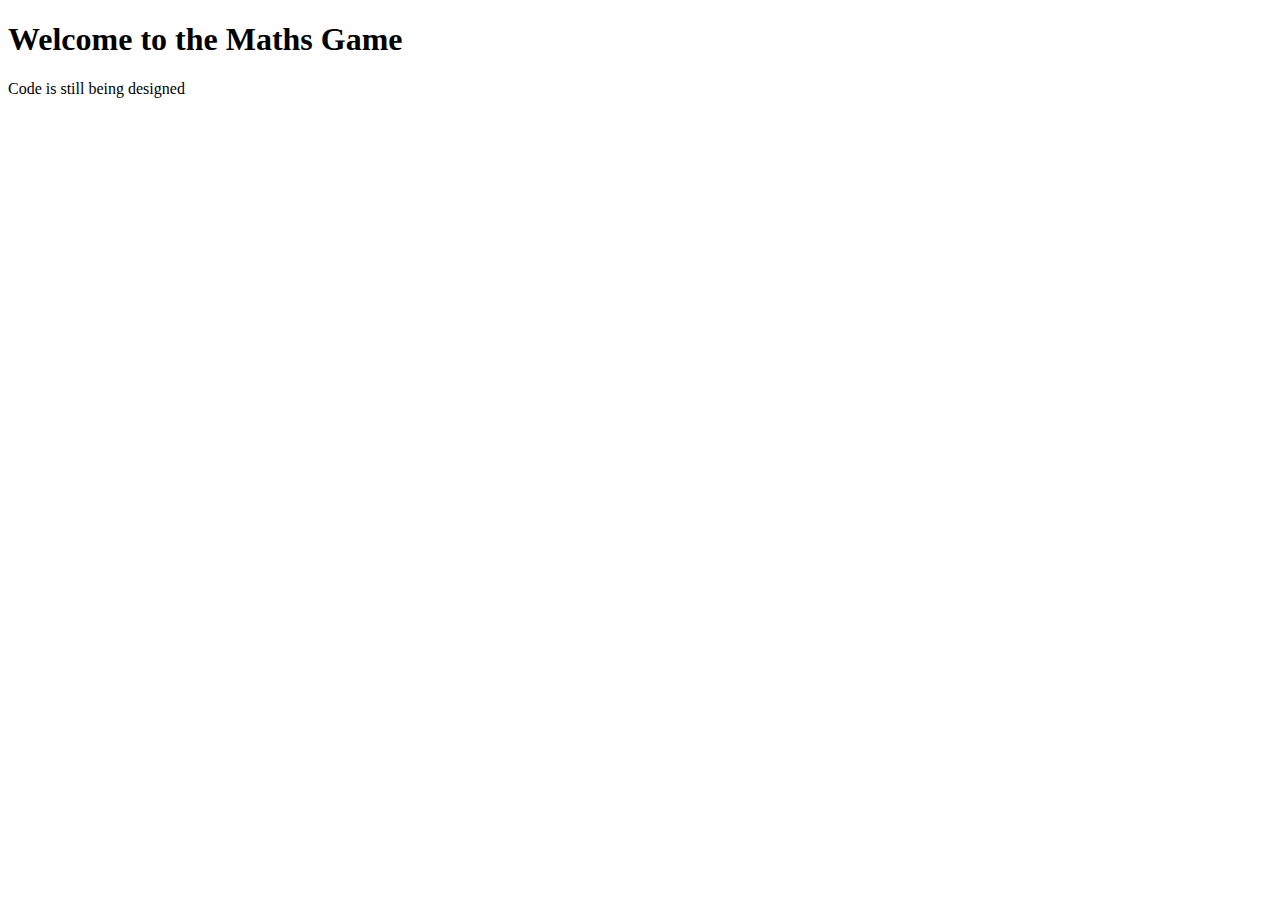
<file: Maths/maths.html>
<!DOCTYPE html>
<html lang="en">
<head>
  <meta charset="UTF-8">
  <meta name="viewport" content="width=device-width, initial-scale=1.0">
  <meta http-equiv="X-UA-Compatible" content="ie=edge">
  <title>Maths Game</title>
  <!-- Load Google Fonts -->
  <link href="https://fonts.googleapis.com/css?family=Fira+Sans:900|Merriweather&display=swap" rel="stylesheet">  <!-- Load Styles -->
  <!--link href="css/styles.css" rel="stylesheet" -->
  
</head>
<body>
 
  <main>

    <h1>Welcome to the Maths Game</h1>
    <p>Code is still being designed</p>

    


  </main>


<script>
 // Define Global Variables
 const mainMenu = document.querySelector("main");
 const mathQuestion = document.createElement('h2');

 const add = (a, b) => a + b;

 navigationBar.appendChild(navSelect);

</script>




<!-- Call JavaScript File -->
<!-- script src="js/maths.js"></script-->

</body>
</html>
</file>
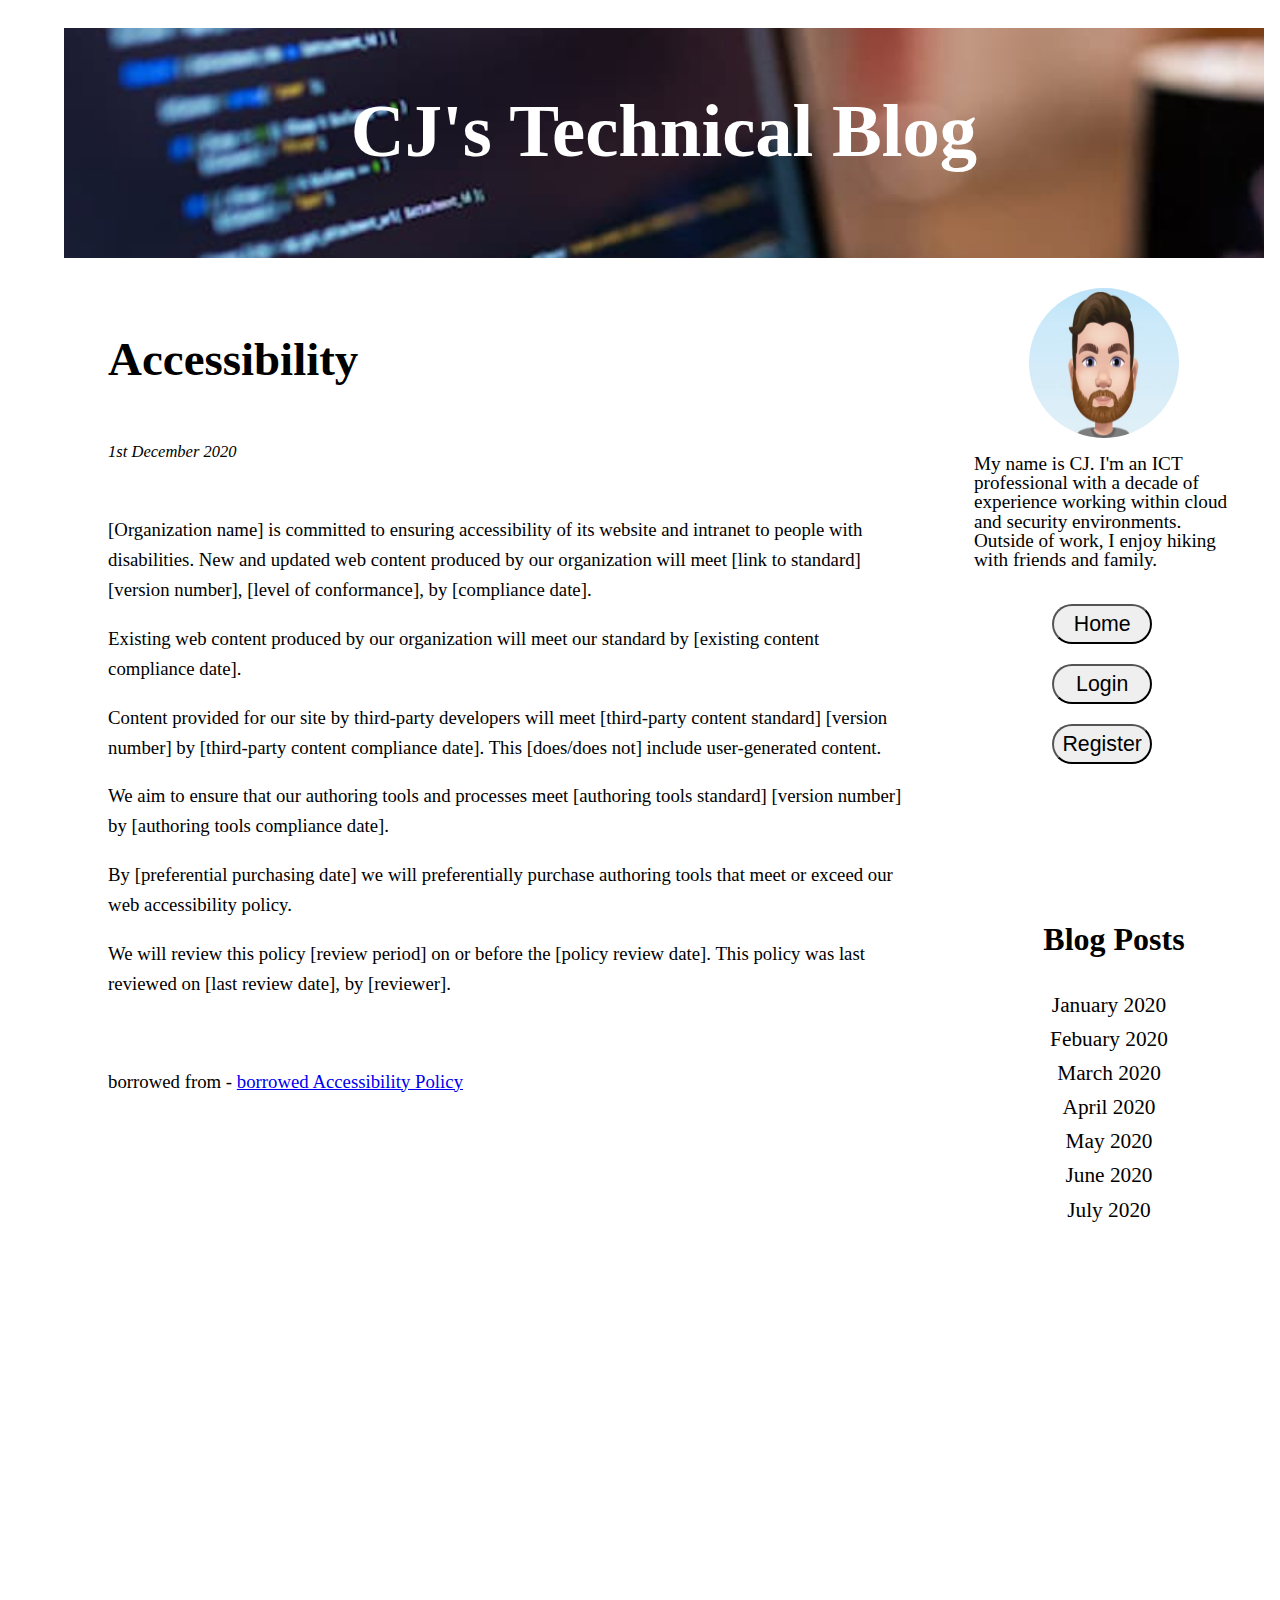
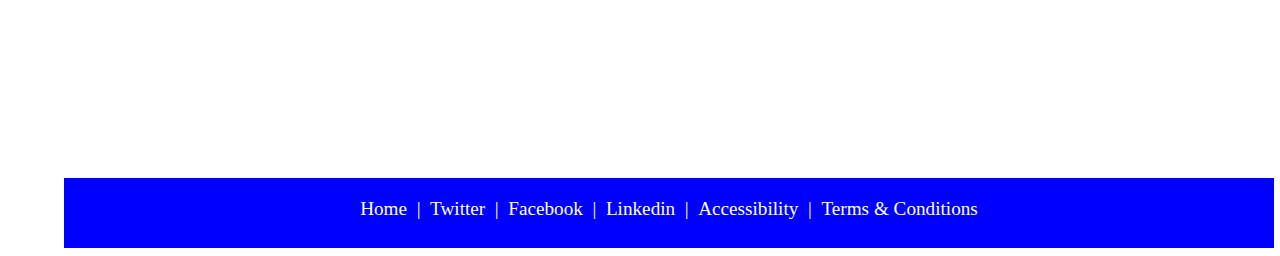
<file: Project 1/accessibility.html>
<!DOCTYPE html>
<html lang="en">
<head>
  <meta charset="utf-8">
  <title>CJ's Technical Blog</title>
  <meta name="viewport" content="width=device-width, initial-scale=1, maximum-scale=1">
  <link href="css/posts.css" rel="stylesheet" />
</head>

<body>
  <div class="container">
    <div class="header box" alt="CJ's Technical Blog heading"><h1>CJ's Technical Blog</h1></div>
    <div class="sidebar box">
      <div class="hamburgerMenu">
        <img src="images/hamburger-icon.png" alt="drop down menu" title="Menu">
        <p>My name is CJ. I'm an ICT professional with a decade of experience working within cloud and security environments. Outside of work, I enjoy hiking with friends and family.</p>
        <p><a href="index.html" title="Home">Home</a></p>
        <p><a onclick="blogLogin()" title="Log into Blog">Login</a></p>
        <p><a onclick="emailRegistration()" title="Register email address to login">Register</a></p><br>
        <p>Blog Posts</p>
          <ul>
            <li><a href="#" title="Blog posts for January 2020">January 2020</a></li>
            <li><a href="#" title="Blog posts for Febuary 2020">Febuary 2020</a></li>
            <li><a href="#" title="Blog posts for March 2020">March 2020</a></li>
            <li><a href="#" title="Blog posts for April 2020">April 2020</a></li>
            <li><a href="#" title="Blog posts for May 2020">May 2020</a></li>
            <li><a href="#" title="Blog posts for June 2020">June 2020</a></li>
            <li><a href="#" title="Blog posts for July 2020">July 2020</a></li>
          </ul>
      </div>
      <div class="avatar"> 
        <img src="images/avatar.png" alt="bloggers avatar" title="bloggers avatar">
      </div>
      <div class="biography">
        <p>My name is CJ. I'm an ICT professional with a decade of experience working within cloud and security environments. Outside of work, I enjoy hiking with friends and family.</p>
      </div>
      <div class="sidebarMenu">
        <button onclick="window.location.href='index.html'" title="Home">Home</button>
        <button onclick="blogLogin()" title="Log into Blog">Login</button>
        <button onclick="emailRegistration()" title="Register email address to login">Register</button>
      </div>
      <h2 class="blogPostHeading" alt="Blog Posts">Blog Posts</h2>
        <div class="listPost">
          <ul>
            <li><a href="#" title="Blog posts for January 2020">January 2020</a></li>
            <li><a href="#" title="Blog posts for Febuary 2020">Febuary 2020</a></li>
            <li><a href="#" title="Blog posts for March 2020">March 2020</a></li>
            <li><a href="#" title="Blog posts for April 2020">April 2020</a></li>
            <li><a href="#" title="Blog posts for May 2020">May 2020</a></li>
            <li><a href="#" title="Blog posts for June 2020">June 2020</a></li>
            <li><a href="#" title="Blog posts for July 2020">July 2020</a></li>
          </ul>
        </div>
    </div>
    <div class="content box">
      <div id="nestedGrid">
        <div id="one" class="postCard" >
          <h2>Accessibility</h2>
            <i>1st December 2020</i><br><br>
            <p>[Organization name] is committed to ensuring accessibility of its website and intranet to people with disabilities. New and updated web content produced by our organization will meet [link to standard] [version number], [level of conformance], by [compliance date].</p>
            <p>Existing web content produced by our organization will meet our standard by [existing content compliance date].</p>
            <p>Content provided for our site by third-party developers will meet [third-party content standard] [version number] by [third-party content compliance date]. This [does/does not] include user-generated content.</p>
            <p>We aim to ensure that our authoring tools and processes meet [authoring tools standard] [version number] by [authoring tools compliance date].</p> 
            <p>By [preferential purchasing date] we will preferentially purchase authoring tools that meet or exceed our web accessibility policy.</p> 
            <p>We will review this policy [review period] on or before the [policy review date]. This policy was last reviewed on [last review date], by [reviewer].</p><br>
            <p>borrowed from - <a href="https://www.w3.org/WAI/planning/org-policies/#examples">borrowed Accessibility Policy</a></p>
        </div>
        
     
      </div>
    </div>    
    <div class="footer box">
      <a href="index.html">Home &nbsp;|&nbsp;&nbsp;<span><a href="#">Twitter &nbsp;|&nbsp;&nbsp;</a><a href="#">Facebook &nbsp;|&nbsp;&nbsp;</a><a href="#">Linkedin &nbsp;|&nbsp;&nbsp;</a></span></a>
      <a href="accessibility.html">Accessibility &nbsp;|&nbsp;&nbsp;<span><a href="terms-conditions.html">Terms & Conditions </a></span></a>
   </div>    
  </div>

  <script>
    // Function to login to the site
    function blogLogin() {
      var emailAddress = prompt("Please enter your username:", "Login Email Address");
      var blogPassword = prompt("Please enter password:", "Password");
      
    }
  </script>

  <script>
    // Function to create an account to access the site
    function emailRegistration() {
      var emailAddress = prompt("Please enter your email address to signup:", "myemail@domain.com");
      alert('Thank You for registering with CJs Technical Blog, please check your email for signup link!');
      
    }
  </script>

  </body>
</html>
</file>
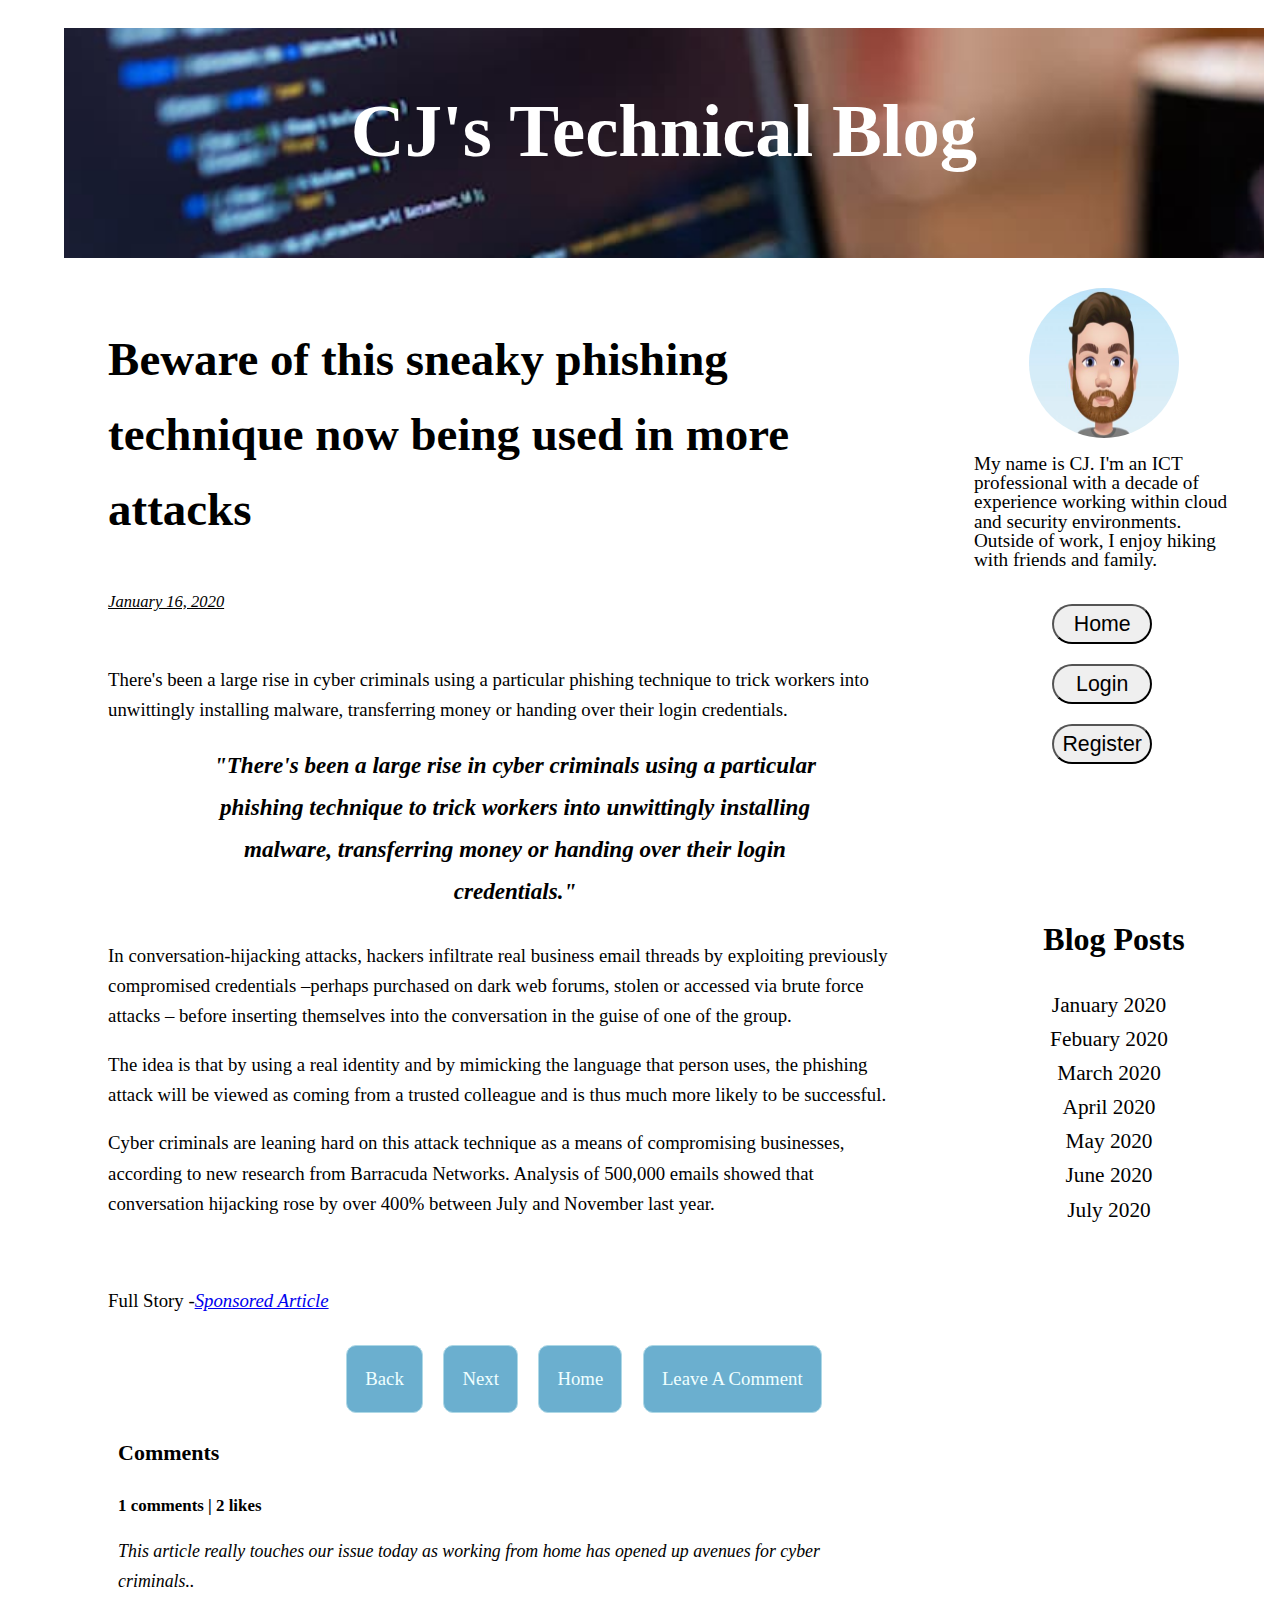
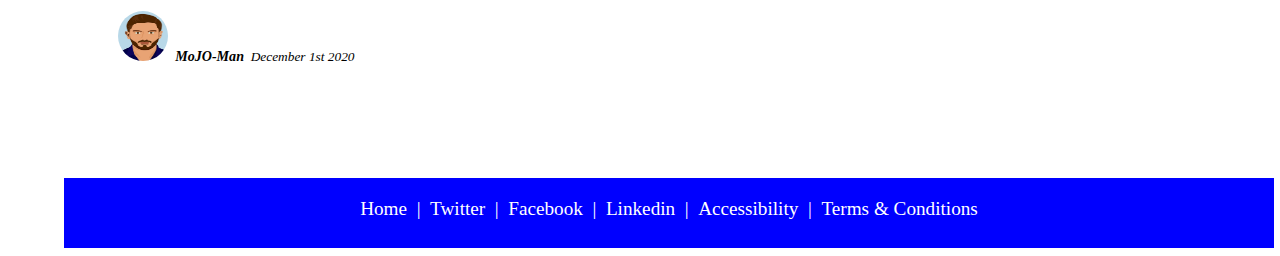
<file: Project 1/posts-2.html>
<!DOCTYPE html>
<html lang="en">
<head>
  <meta charset="utf-8">
  <title>CJ's Technical Blog</title>
  <meta name="viewport" content="width=device-width, initial-scale=1, maximum-scale=1">
  <link href="css/posts.css" rel="stylesheet" />
</head>

<body>
  <div class="container">
    <div class="header box" alt="CJ's Technical Blog heading"><h1>CJ's Technical Blog</h1></div>
    <div class="sidebar box">
      <div class="hamburgerMenu">
        <img src="images/hamburger-icon.png" alt="drop down menu" title="Menu">
        <p>My name is CJ. I'm an ICT professional with a decade of experience working within cloud and security environments. Outside of work, I enjoy hiking with friends and family.</p>
        <p><a href="index.html" title="Home">Home</a></p>
        <p><a onclick="blogLogin()" title="Log into Blog">Login</a></p>
        <p><a onclick="emailRegistration()" title="Register email address to login">Register</a></p><br>
        <p>Blog Posts</p>
          <ul>
            <li><a href="#" title="Blog posts for January 2020">January 2020</a></li>
            <li><a href="#" title="Blog posts for Febuary 2020">Febuary 2020</a></li>
            <li><a href="#" title="Blog posts for March 2020">March 2020</a></li>
            <li><a href="#" title="Blog posts for April 2020">April 2020</a></li>
            <li><a href="#" title="Blog posts for May 2020">May 2020</a></li>
            <li><a href="#" title="Blog posts for June 2020">June 2020</a></li>
            <li><a href="#" title="Blog posts for July 2020">July 2020</a></li>
          </ul>
      </div>
      <div class="avatar"> 
        <img src="images/avatar.png" alt="bloggers avatar" title="bloggers avatar">
      </div>
      <div class="biography">
        <p>My name is CJ. I'm an ICT professional with a decade of experience working within cloud and security environments. Outside of work, I enjoy hiking with friends and family.</p>
      </div>
      <div class="sidebarMenu">
        <button onclick="window.location.href='index.html'" title="Home">Home</button>
        <button onclick="blogLogin()" title="Log into Blog">Login</button>
        <button onclick="emailRegistration()" title="Register email address to login">Register</button>
      </div>
      <h2 class="blogPostHeading" alt="Blog Posts">Blog Posts</h2>
        <div class="listPost">
          <ul>
            <li><a href="#" title="Blog posts for January 2020">January 2020</a></li>
            <li><a href="#" title="Blog posts for Febuary 2020">Febuary 2020</a></li>
            <li><a href="#" title="Blog posts for March 2020">March 2020</a></li>
            <li><a href="#" title="Blog posts for April 2020">April 2020</a></li>
            <li><a href="#" title="Blog posts for May 2020">May 2020</a></li>
            <li><a href="#" title="Blog posts for June 2020">June 2020</a></li>
            <li><a href="#" title="Blog posts for July 2020">July 2020</a></li>
          </ul>
        </div>
    </div>
    <div class="content box">
      <div id="nestedGrid">
        <div id="one" class="postCard" >
          <h2>Beware of this sneaky phishing technique now being used in more attacks</h2>
            <i><u>January 16, 2020</u></i><br><br> 
            <p>There's been a large rise in cyber criminals using a particular phishing technique to trick workers into unwittingly installing malware, transferring money or handing over their login credentials.</p>
            <article>
              <i><b>"There's been a large rise in cyber criminals using a particular phishing technique to trick workers into unwittingly installing malware, transferring money or handing over their login credentials."</b></i>
            </article>
            <p>In conversation-hijacking attacks, hackers infiltrate real business email threads by exploiting previously compromised credentials –perhaps purchased on dark web forums, stolen or accessed via brute force attacks – before inserting themselves into the conversation in the guise of one of the group.</p>
            <p>The idea is that by using a real identity and by mimicking the language that person uses, the phishing attack will be viewed as coming from a trusted colleague and is thus much more likely to be successful.</p>
            <p>Cyber criminals are leaning hard on this attack technique as a means of compromising businesses, according to new research from Barracuda Networks. Analysis of 500,000 emails showed that conversation hijacking rose by over 400% between July and November last year.</p><br>
            <p>Full Story -<a href="https://www.zdnet.com/article/beware-of-this-sneaky-phishing-technique-now-being-used-in-more-attacks/" target="_blank"><em>Sponsored Article</em></a></p>
        <div class="backButton">
          <a href="posts.html">Back</a>
        </div>
        <div class="nextButton">
          <a href="#">Next</a>
        </div>
        <div class="homeButton">
          <a href="index.html">Home</a>
        </div>
        <div class="nextButton">
          <a onclick="alert('You must be a member to leave a comment!')">Leave A Comment</a>
        </div>

        <div class="comments">
          <h3>Comments</h3>
          <p><b>1 comments |&nbsp;<a onclick="alert('Another Post Like!')" title="Click to like!">2 likes</a></b></p>
            <i>This article really touches our issue today as working from home has opened up avenues for cyber criminals..</i><br>
            <img src="images/user.png" alt="user avatar" title="user avatar"><span><em>&nbsp;&nbsp;MoJO-Man</em><i>&nbsp;&nbsp;December 1st 2020</i></span>         
        </div>


        </div>
        
     
      </div>
    </div>    
    <div class="footer box">
      <a href="index.html">Home &nbsp;|&nbsp;&nbsp;<span><a href="#">Twitter &nbsp;|&nbsp;&nbsp;</a><a href="#">Facebook &nbsp;|&nbsp;&nbsp;</a><a href="#">Linkedin &nbsp;|&nbsp;&nbsp;</a></span></a>
      <a href="accessibility.html">Accessibility &nbsp;|&nbsp;&nbsp;<span><a href="terms-conditions.html">Terms & Conditions </a></span></a>
   </div>    
  </div>

  <script>
    // Function to login to the site
    function blogLogin() {
      var emailAddress = prompt("Please enter your username:", "Login Email Address");
      var blogPassword = prompt("Please enter password:", "Password");
      
    }
  </script>

  <script>
    // Function to create an account to access the site
    function emailRegistration() {
      var emailAddress = prompt("Please enter your email address to signup:", "myemail@domain.com");
      alert('Thank You for registering with CJs Technical Blog, please check your email for signup link!');
      
    }
  </script>
  
  </body>
</html>
</file>
<file: css/main.css>
/********************************** PAGE CSS ***********************************/

body {
  font-family: Georgia, 'Times New Roman', Times, serif;
  font-size: 16pt;

}

.container {
  display: grid;
  width: 90vw;
  margin: auto;
  grid-template-columns: 300px 300px 300px;
  grid-template-rows: 250px 850px 90px;    
  /* grid-gap: 5px; */
  grid-template-areas: 
  "hd hd hd hd hd hd hd hd"
  "main main main main main main main sd"
  "ft ft ft ft ft ft ft ft";
  /* border: 2px solid orange; */
}

.box {
  display: flex;
  margin-top: 20px;
  /* border: 2px solid red;*/
  background: white;
}

.header {
  grid-area: hd;
  width: inherit;
  justify-content: center;
  background: url(../images/blog-background.png) no-repeat center center fixed;
  -webkit-background-size: cover;
  -moz-background-size: cover;
  -o-background-size: cover;
  background-size: cover;
}

.header h1 { 
  color: white; 
  font-size: 3.5em;
  margin-top: 5%;
  
}

#nestedGrid {
  display: grid;
  grid-template-columns: 33% 33% 33%;
  grid-template-rows: 50% 50%;
  max-width: 98%;
  max-height: 100%;
  border: 3px solid white;
  grid-gap: 10px;
}

.hamburgerMenu { visibility: hidden; }

.postCard {
  width: 92%; /* 390px; */
  height: 85%; /* 250px; */
  border: 2px solid black;
  cursor: pointer;
  text-decoration: none;
  color: black;
  
}

.postCard:hover {
  transition: transform .2s;
  transform: scale(1.1);
  background-color: rgb(159, 208, 231);
}

.postCard h3 {
  margin: 10px;
  font-size: 0.90em;
  
}

.postCard p {
  padding-left: 15px;
  font-size: 0.88em;
}

.sidebar {
  display: inline-block;
  max-width: 100%;
}

.content {
  grid-area: main;
  
}

.blogPostHeading {
  margin-top: 50%;
  width: 300px;
  height: 40px;
  text-align: center;
}

.listPost {
  padding: 0;
  width: 250px;
    
}

.listPost ul li { 
  list-style-type: none;
  text-align: center;
}

.listPost ul li a {
  color: black;
  text-decoration: none;
  line-height: 1.6;
}

.listPost ul li a:hover {
  font-weight: bold;
  color: blue;
}

#one,
#two,
#three {
  margin: 5% 5%;
}
#four,
#five,
#six
 {
  margin: 3% 5%;
  
}

article {
  margin-top: -10px;
  padding: 10px;
  text-align: center;
  
}

article i { font-size: 0.90em; }



/********************************** AVATAR CSS ***********************************/
.avatar {
  margin: 10px 22%;
  
 }

.avatar img {
  background: url(../images/avatar.png) no-repeat center;
  background-size: 150px 150px; 
  border-radius: 50%;
  width: 150px;
  height: 150px; 
  
}



/********************************** BIO CSS ***********************************/


.biography {
  margin-top: -10px;
  max-width: 290px;
  
}

.biography p {
  margin: 10px;
  font-size: 0.9em;
  line-height: 1.0;
}

.leftButton { margin: 25px 0 30px 0px; padding-left: 40px; padding-right: 10px; float:left; }
.rightButton { margin: 25px 0 30px 0px; padding-right: 40px; padding-left: 10px; float: right; }

button {
  border-radius: 25px;
  width: 100px;
  height: 40px;
  font-size: 1.0em;
}

button:hover {
  background-color: blue;
  color: white;
}



/********************************** FOOTER CSS ***********************************/

.footer {
  grid-area: ft;
  width: inherit;
  justify-content: center; 
  padding: 20px;
  background-color: blue;
  border: none;
}

.footer a {
  text-decoration: none;
  color: white;
  font-size: 0.90em;
}

.footer a:hover {
  font-size: 1.0em;
}





  /* Small screens and mobile devices with maximum width of 320px */
  @media (max-width: 320px) {

    body {
      font-family: Georgia, 'Times New Roman', Times, serif;
      font-size: 16pt;
    
      }
    
      .container {
        display: grid;
        width: 90vw;
        margin: auto;
        grid-template-columns: 100%;
        grid-template-rows: 180px 50px 1500px 90px;     
        grid-template-areas: 
        "hd hd hd hd hd hd hd hd"
        "sd sd sd sd sd sd sd sd"
        "main main main main main main main main"
        "ft ft ft ft ft ft ft ft";  
        /* border: 2px solid blue; */
         
      }
    
      .box {
        display: flex;
        margin-top: 20px;
        /* border: 2px solid red;*/
        background: white;
      
      }
    
      .header {
        grid-area: hd;
        width: inherit;
        background: url(../images/blog-background.png) no-repeat center center fixed;
        -webkit-background-size: cover;
        -moz-background-size: cover;
        -o-background-size: cover;
        background-size: cover;
      }
    
      .header h1 { 
        color: white; 
        font-size: 1.3em;
        margin-top: 20%;
      
        
      }
    
      .sidebar {
        display: flex;
        margin-top: 0px;
        max-width: 100%;
        background-color: blue;
        /* border: 1px solid blue; */
       
      }
    
      .sidebar h1  {
        color: white;
        font-size: 1.3em;
        margin: 0 45%;
        padding: 5px;
         
      }
    
      .sidebar:hover {
        height: 580px;
        background-color: blue;
        color: white;
        border: 1px solid white;
        z-index: 9;
      }
    
      
    
      /********************************** BLOG CARD CSS ***********************************/
    
      #nestedGrid {
        display: grid;
        max-width: 90%;
        grid-template-columns: 50% 50%; 
        grid-template-rows: 33% 33% 33%; 
        /* border: 3px solid pink; */
        grid-gap: 15px;
      }
      
      .postCard {
        max-width: 100%; /* 390px; */
        height: 85%; /* 250px; */
        /* border: 2px solid black; */
        cursor: pointer;
        text-decoration: none;
        color: black;

      }
    
      .postCard h3 {
        margin: 5px;
        font-size: 0.60em;
      
      }
    
      .postCard p {
        padding-left: 5px;
        font-size: 0.50em;
      }

      .postCard i {
        padding-left: 5px;
        font-size: 0.50em;
      }
    
      article,
      article i { margin-top: 5px; font-size: 1.0em; line-height: 0.9; }
    
      
    /********************************** AVATAR CSS ***********************************/
    
    .avatar {
      position: absolute;
      top: 12%;
      right: -16%;
    }
    
    .avatar img {
      background: url(../images/avatar.png) no-repeat center;
      background-size: 60px 60px; 
      border-radius: 50%;
      width: 60px;
      height: 60px;
      
    }
    
       
    /********************************** BIO CSS ***********************************/
    
    .blogPostHeading, 
    .listPost, 
    .biography,
    .leftButton,
    .rightButton { 
      display: none; 
    }
    
    .hamburgerMenu,
    .hamburgerMenu p,
    .hamburgerMenu a,
    .hamburgerMenu ul li { 
       color: white;
       text-decoration: none;
       list-style-type: none;
       text-align: center;
       visibility: visible;
       margin: 10px;
       font-size: 0.90em;
    }
    
    .hamburgerMenu ul li a { margin-left: -30px; }
    
    .hamburgerMenu img { 
      background: url(../images/hamburger-icon.png) no-repeat center;
      background-size: 55px 35px; 
      width: 55px; 
      height: 35px; 
      
    }
    .hamburgerMenu a:hover,
    .hamburgerMenu ul li a:hover { cursor: pointer; font-weight: bold; font-size: 1.1em; }
    
    .hamburgerMenu h1 {
       margin-top: 0px auto;
    }
    
    
      /********************************** FOOTER CSS ***********************************/
    
      .footer {
        grid-area: ft;
        display: block;
        width: 86%;
        justify-content: center; 
        padding: 20px;
        background-color: blue;
        border: none; 
      }
      
      .footer a {
        text-decoration: none;
        color: white;
        font-size: 0.55em;
        text-align: center;
      }
      
      .footer a:hover {
        font-weight: bold;
        font-size: 0.55em;
      }
    


  }



  
  /* Larger mobile screens with minimum screen width of 900px */
  @media (min-width: 901px) {
     
 
/********************************** PAGE CSS ***********************************/

body {
  font-family: Georgia, 'Times New Roman', Times, serif;
  font-size: 16pt;

}

.container {
  display: grid;
  width: 90vw;
  margin: auto;
  grid-template-columns: 300px 300px 300px;
  grid-template-rows: 250px 850px 90px;     /* 650px */
  grid-template-areas: 
  "hd hd hd hd hd hd hd hd"
  "main main main main main main main sd"
  "ft ft ft ft ft ft ft ft";
  /* border: 2px solid red; */
  
}

.box {
  display: flex;
  margin-top: 20px;
  /* border: 2px solid orange; */
  background: white;
   
}

.header {
  grid-area: hd;
  width: inherit;
  justify-content: center;
  background: url(../images/blog-background.png) no-repeat center center fixed;
  -webkit-background-size: cover;
  -moz-background-size: cover;
  -o-background-size: cover;
  background-size: cover;
}

.header h1 { 
  color: white; 
  font-size: 3.5em;
  margin-top: 5%;
  
}

#nestedGrid {
  display: grid;
  grid-template-columns: 33% 33% 33%;
  grid-template-rows: 50% 50%;
  max-width: 98%;
  max-height: 100%;
  border: 3px solid white;
  grid-gap: 10px;
}

.hamburgerMenu { display: none; }

.postCard {
  width: 92%; /* 390px; */
  height: 85%; /* 250px; */
  /* border: 2px solid black; */
  cursor: pointer;
  text-decoration: none;
  color: black;
  
}

.postCard:hover {
  transition: transform .2s;
  transform: scale(1.1);
  background-color: rgb(159, 208, 231);
}

.postCard h3 {
  margin: 10px;
  font-size: 0.90em;
  
}

.postCard p {
  padding-left: 15px;
  font-size: 0.88em;
}

.sidebar {
  display: inline-block;
  max-width: 98%;
}

.content {
  grid-area: main;
  
}

.blogPostHeading {
  margin-top: 50%;
  width: 300px;
  height: 40px;
  text-align: center;
}

.listPost {
  padding: 0;
  width: 250px;
    
}

.listPost ul li { 
  list-style-type: none;
  text-align: center;
}

.listPost ul li a {
  color: black;
  text-decoration: none;
  line-height: 1.6;
}

.listPost ul li a:hover {
  font-weight: bold;
  color: blue;
}

#one,
#two,
#three {
  /*display: grid;*/
  margin: 5% 5%;
}
#four,
#five,
#six
 {
  /*display: grid;*/
  margin: 3% 5%;
  
}

article {
  margin-top: -10px;
  padding: 10px;
  text-align: center;
  
}

article i { font-size: 0.90em; }



/********************************** AVATAR CSS ***********************************/

.avatar {
  margin: 10px 22%;
 }

.avatar img {
  background: url(../images/avatar.png) no-repeat center;
  background-size: 150px 150px; 
  border-radius: 50%;
  width: 150px;
  height: 150px;
  
}



/********************************** BIO CSS ***********************************/


.biography {
  margin-top: -10px;
  max-width: 290px;
  
}

.biography p {
  margin: 10px;
  font-size: 0.9em;
  line-height: 1.0;
}

.leftButton { margin: 25px 0 30px 0px; padding-left: 30px; padding-right: 15px; float:left; }
.rightButton { margin: 25px 0 30px 0px; padding-right: 30px; padding-left: 15px; float: right; }

button {
  border-radius: 25px;
  width: 100px;
  height: 40px;
  font-size: 1.0em;
}

button:hover {
  background-color: blue;
  color: white;
}



/********************************** FOOTER CSS ***********************************/

.footer {
  grid-area: ft;
  width: 97.5%;
  justify-content: center; 
  padding: 20px;
  background-color: blue;
  border: none;
}

.footer a {
  text-decoration: none;
  color: white;
  font-size: 0.90em;
}

.footer a:hover {
  font-size: 1.0em;
  font-weight: bold;
}






}



@media (min-width: 600px) and (max-width: 900px) {
   
  body {
  font-family: Georgia, 'Times New Roman', Times, serif;
  font-size: 16pt;

  }

  .container {
    display: grid;
    width: 90vw;
    margin: auto;
    grid-template-columns: 100%;
    grid-template-rows: 200px 50px 1050px 90px;     
    grid-template-areas: 
    "hd hd hd hd hd hd hd hd"
    "sd sd sd sd sd sd sd sd"
    "main main main main main main main main"
    "ft ft ft ft ft ft ft ft";  
    /* border: 2px solid blue; */
     
  }

  .box {
    display: flex;
    margin-top: 20px;
    /* border: 2px solid red;*/
    background: white;
  
  }

  .header {
    grid-area: hd;
    width: inherit;
    background: url(../images/blog-background.png) no-repeat center center fixed;
    -webkit-background-size: cover;
    -moz-background-size: cover;
    -o-background-size: cover;
    background-size: cover;
  }

  .header h1 { 
    color: white; 
    font-size: 2.4em;
    margin-top: 10%;
  
    
  }

  .sidebar {
    display: flex;
    margin-top: 0px;
    max-width: 100%;
    background-color: blue;
    /* border: 1px solid blue; */
    
    
  }

  .sidebar h1  {
    color: white;
    font-size: 1.3em;
    margin: 0 45%;
    padding: 5px;
     
  }

  .sidebar:hover {
    height: 600px;
    background-color: blue;
    color: white;
    border: 1px solid white;
    z-index: 9;
  }

  

  /********************************** BLOG CARD CSS ***********************************/

  #nestedGrid {
    display: grid;
    margin-top: -20px;
    max-width: 100%;
    max-height: inherit;
    grid-template-columns: 33% 33% 33%; 
    grid-template-rows: 50% 50%; 
    /* border: 3px solid pink; */
    grid-gap: 1px;
  }
  
  .postCard {
    max-width: 100%; /* 390px; */
    height: 85%; /* 250px; */
    /* border: 2px solid black; */
    cursor: pointer;
    text-decoration: none;
    color: black;
    
  }

  .postCard h3 {
    margin: 10px;
    font-size: 0.80em;
  
  }

  .postCard p {
    padding-left: 15px;
    font-size: 0.60em;
  }

  article,
  article i { margin-top: 5px; font-size: 0.80em; }

  
/********************************** AVATAR CSS ***********************************/

  .avatar {
    position: absolute;
    top: 10%;
    right: -16%;
  }

  .avatar img {
    background: url(../images/avatar.png) no-repeat center;
    background-size: 100px 100px; 
    border-radius: 50%;
    width: 100px;
    height: 100px;
  
  }


  

/********************************** BIO CSS ***********************************/

  .blogPostHeading, 
  .listPost, 
  .biography,
  .leftButton,
  .rightButton { 
    display: none; 
}

.hamburgerMenu,
.hamburgerMenu p,
.hamburgerMenu a,
.hamburgerMenu ul li { 
   color: white;
   text-decoration: none;
   list-style-type: none;
   text-align: center;
   visibility: visible;
   margin: 10px;
}

.hamburgerMenu ul li a { margin-left: -30px; }

.hamburgerMenu img { 
   background: url(../images/hamburger-icon.png) no-repeat center;
   background-size: 55px 35px; 
   width: 55px; 
   height: 35px; 
  }
.hamburgerMenu a:hover,
.hamburgerMenu ul li a:hover { cursor: pointer; font-weight: bold; font-size: 1.1em; }

.hamburgerMenu h1 {
   margin-top: 0px auto;
}


  /********************************** FOOTER CSS ***********************************/

  .footer {
    grid-area: ft;
    width: 94%;
    justify-content: center; 
    padding: 20px;
    background-color: blue;
    border: none;
  }
  
  .footer a {
    text-decoration: none;
    color: white;
    font-size: 0.60em;
    text-align: center;
  }
  
  .footer a:hover {
    font-size: 0.70em;
    font-weight: bold;
  }







}
</file>
<file: Project 1/css/main.css>
/************************ Importing Media Queries *****************************/

@import "../css/header.css";
@import "../css/mediaQuery.css"; 
@import "../css/footer.css"; 



/********************************** PAGE CSS ***********************************/

body {
  font-family: Georgia, 'Times New Roman', Times, serif;
  font-size: 16pt;

}


.container {
  display: grid;
  width: 90vw;
  margin: auto;
  grid-template-columns: 300px 300px 300px;
  grid-template-rows: 250px 850px 90px;    
  /* grid-gap: 5px; */
  grid-template-areas: 
  "hd hd hd hd hd hd hd hd"
  "main main main main main main main sd"
  "ft ft ft ft ft ft ft ft";
  /* border: 2px solid orange; */
}

.box {
  display: flex;
  margin-top: 20px;
  /* border: 2px solid red; */
  background: white;
}

.header {
  grid-area: hd;
  width: inherit;
  justify-content: center;
  background: url(../images/blog-background.png) no-repeat center center fixed;
  -webkit-background-size: cover;
  -moz-background-size: cover;
  -o-background-size: cover;
  background-size: cover;
}

.header h1 { 
  color: white; 
  font-size: 3.5em;
  margin-top: 5%;
  
}

#nestedGrid {
  display: grid;
  grid-template-columns: 33% 33% 33%;
  grid-template-rows: 50% 50%;
  max-width: 98%;
  max-height: 100%;
  border: 3px solid white;
  grid-gap: 10px;
}

.hamburgerMenu { visibility: hidden; }


.postCard {
  width: 92%; /* 390px; */
  height: 85%; /* 250px; */
  border: 2px solid black;
  cursor: pointer;
  text-decoration: none;
  color: black;
  
}

.postCard:hover {
  transition: transform .2s;
  transform: scale(1.1);
  background-color: rgb(159, 208, 231);
}

.postCard h3 {
  margin: 10px;
  font-size: 0.90em;
  
}

.postCard p {
  padding-left: 15px;
  font-size: 0.88em;
}

.sidebar {
  display: inline-block;
  max-width: 100%;
}

.content {
  grid-area: main;
  
}

.blogPostHeading {
  margin-top: 5%;
  width: 300px;
  height: 40px;
  text-align: center;
}

.listPost {
  padding: 0;
  width: 250px;
    
}

.listPost ul li { 
  list-style-type: none;
  text-align: center;
}

.listPost ul li a {
  color: black;
  text-decoration: none;
  line-height: 1.6;
}

.listPost ul li a:hover {
  font-weight: bold;
  color: blue;
}

#one,
#two,
#three {
  margin: 5% 5%;
}
#four,
#five,
#six
 {
  margin: 3% 5%;
  
}

article {
  margin-top: -10px;
  padding: 10px;
  text-align: center;
  
}

article i { font-size: 0.90em; }



/********************************** AVATAR CSS ***********************************/

.avatar img {
  margin: 10px 22%;
  padding: 5px; 
  border-radius: 50%;
  width: 150px;
  height: 150px;
}



/********************************** BIO CSS ***********************************/


.biography {
  margin-top: -10px;
  max-width: 290px;
  
}

.biography p {
  margin: 10px;
  font-size: 0.9em;
  line-height: 1.0;
}

.sidebarMenu {
  margin: 15px 25% 0px 25%;
}

button {
  border-radius: 25px;
  width: 100px;
  height: 40px;
  margin: 10px 10%;
  font-size: 1.0em;
}

button:hover {
  background-color: blue;
  color: white;
}



/********************************** FOOTER CSS ***********************************/

.footer {
  grid-area: ft;
  width: inherit;
  justify-content: center; 
  padding: 20px;
  background-color: blue;
  border: none;
}

.footer a {
  text-decoration: none;
  color: white;
  font-size: 0.90em;
}

.footer a:hover {
  font-size: 1.0em;
}


 
 


 
  
  /* Larger mobile screens with minimum screen width of 900px */
  @media (min-width: 901px) {
     
 
    /********************************** PAGE CSS ***********************************/
    
    body {
      font-family: Georgia, 'Times New Roman', Times, serif;
      font-size: 16pt;
    
    }
    
    .container {
      display: grid;
      width: 90vw;
      margin: auto;
      grid-template-columns: 300px 300px 300px;
      grid-template-rows: 250px 850px 90px;     /* 650px */
      grid-template-areas: 
      "hd hd hd hd hd hd hd hd"
      "main main main main main main main sd"
      "ft ft ft ft ft ft ft ft";
      /* border: 2px solid red; */
      
    }
    
    .box {
      display: flex;
      margin-top: 20px;
      /* border: 2px solid orange; */
      background: white;
       
    }
    
    .header {
      grid-area: hd;
      width: inherit;
      justify-content: center;
      background: url(../images/blog-background.png) no-repeat center center fixed;
      -webkit-background-size: cover;
      -moz-background-size: cover;
      -o-background-size: cover;
      background-size: cover;
    }
    
    .header h1 { 
      color: white; 
      font-size: 3.5em;
      margin-top: 5%;
      
    }
    
    #nestedGrid {
      display: grid;
      grid-template-columns: 33% 33% 33%;
      grid-template-rows: 50% 50%;
      max-width: 98%;
      max-height: 100%;
      border: 3px solid white;
      grid-gap: 10px;
    }
    
    .hamburgerMenu { display: none; }   
       
    .postCard {
      width: 92%; /* 390px; */
      height: 85%; /* 250px; */
      /* border: 2px solid black; */
      cursor: pointer;
      text-decoration: none;
      color: black;
      
    }
    
    .postCard:hover {
      transition: transform .2s;
      transform: scale(1.1);
      background-color: rgb(159, 208, 231);
    }
    
    .postCard h3 {
      margin: 10px;
      font-size: 0.90em;
      
    }
    
    .postCard p {
      padding-left: 15px;
      font-size: 0.88em;
    }
    
    .sidebar {
      display: inline-block;
      max-width: 98%;
    }
    
    .content {
      grid-area: main;
      
    }
    
    .blogPostHeading {
      margin-top: 5%;
      width: 300px;
      height: 40px;
      text-align: center;
    }
    
    .listPost {
      padding: 0;
      width: 250px;
        
    }
    
    .listPost ul li { 
      list-style-type: none;
      text-align: center;
    }
    
    .listPost ul li a {
      color: black;
      text-decoration: none;
      line-height: 1.6;
    }
    
    .listPost ul li a:hover {
      font-weight: bold;
      color: blue;
    }
    
    #one,
    #two,
    #three {
      /*display: grid;*/
      margin: 5% 5%;
    }
    #four,
    #five,
    #six
     {
      /*display: grid;*/
      margin: 3% 5%;
      
    }
    
    article {
      margin-top: -10px;
      padding: 10px;
      text-align: center;
      
    }
    
    article i { font-size: 0.90em; }
    
    
    
    /********************************** AVATAR CSS ***********************************/
    
    .avatar img {
      margin: 10px 22%;
      padding: 5px; 
      border-radius: 50%;
      width: 150px;
      height: 150px;
    }
    
    
    
    /********************************** BIO CSS ***********************************/
    
    
    .biography {
      margin-top: -10px;
      max-width: 290px;
      
    }
    
    .biography p {
      margin: 10px;
      font-size: 0.9em;
      line-height: 1.0;
    }

    .sidebarMenu {
      margin: 15px 25% 0px 25%;
    }
        
    button {
      border-radius: 25px;
      width: 100px;
      height: 40px;
      margin: 10px 10%;
      font-size: 1.0em;
    }
    
    button:hover {
      background-color: blue;
      color: white;
    }
    
    
    
    /********************************** FOOTER CSS ***********************************/
    
    .footer {
      grid-area: ft;
      width: 97.5%;
      justify-content: center; 
      padding: 20px;
      background-color: blue;
      border: none;
    }
    
    .footer a {
      text-decoration: none;
      color: white;
      font-size: 0.90em;
    }
    
    .footer a:hover {
      font-size: 1.0em;
      font-weight: bold;
    }
    
    
    
    
    
    
    }

    

  /* Small screens and mobile devices with maximum width of 320px */
  @media (max-width: 320px) {

    body {
      font-family: Georgia, 'Times New Roman', Times, serif;
      font-size: 16pt;
    
      }
    
      .container {
        display: grid;
        width: 90vw;
        margin: auto;
        grid-template-columns: 100%;
        grid-template-rows: 180px 50px 1500px 90px;     
        grid-template-areas: 
        "hd hd hd hd hd hd hd hd"
        "sd sd sd sd sd sd sd sd"
        "main main main main main main main main"
        "ft ft ft ft ft ft ft ft";  
        /* border: 2px solid blue; */
         
      }
    
      .box {
        display: flex;
        margin-top: 20px;
        /* border: 2px solid red;*/
        background: white;
      
      }
    
      .header {
        grid-area: hd;
        width: inherit;
        background: url(../images/blog-background.png) no-repeat center center fixed;
        -webkit-background-size: cover;
        -moz-background-size: cover;
        -o-background-size: cover;
        background-size: cover;
      }
    
      .header h1 { 
        color: white; 
        font-size: 1.3em;
        margin-top: 20%;
      
        
      }
    
      .sidebar {
        display: flex;
        margin-top: 0px;
        max-width: 100%;
        background-color: blue;
        /* border: 1px solid blue; */
       
      }
    
      .sidebar h1  {
        color: white;
        font-size: 1.3em;
        margin: 0 45%;
        padding: 5px;
         
      }
    
      .sidebar:hover {
        height: 580px;
        background-color: blue;
        color: white;
        border: 1px solid white;
        z-index: 9;
      }
    
      
    
      /********************************** BLOG CARD CSS ***********************************/
    
      #nestedGrid {
        display: grid;
        max-width: 90%;
        grid-template-columns: 50% 50%; 
        grid-template-rows: 33% 33% 33%; 
        /* border: 3px solid pink; */
        grid-gap: 15px;
      }
      
      .postCard {
        max-width: 100%; /* 390px; */
        height: 85%; /* 250px; */
        /* border: 2px solid black; */
        cursor: pointer;
        text-decoration: none;
        color: black;

      }
    
      .postCard h3 {
        margin: 5px;
        font-size: 0.60em;
      
      }
    
      .postCard p {
        padding-left: 5px;
        font-size: 0.50em;
      }

      .postCard i {
        padding-left: 5px;
        font-size: 0.50em;
      }
    
      article,
      article i { margin-top: 5px; font-size: 1.0em; line-height: 0.9; }
    
      
    /********************************** AVATAR CSS ***********************************/
    
    .avatar {
      position: absolute;
      top: 12%;
      right: 9%;
    }
    
    .avatar img {
      border-radius: 50%;
      width: 60px;
      height: 60px; 
      
    }
    
       
    /********************************** BIO CSS ***********************************/
    
    .blogPostHeading, 
    .listPost, 
    .biography,
    .leftButton,
    .rightButton { 
      display: none; 
    }
    
    .sidebarMenu { display: none; }

    .hamburgerMenu,
    .hamburgerMenu p,
    .hamburgerMenu a,
    .hamburgerMenu ul li { 
       color: white;
       text-decoration: none;
       list-style-type: none;
       text-align: center;
       visibility: visible;
       margin: 10px;
       font-size: 0.90em;
    }
    
    .hamburgerMenu ul li a { margin-left: -30px; }
    
    .hamburgerMenu img { 
      width: 55px; 
      height: 35px; 
      
    }
    .hamburgerMenu a:hover,
    .hamburgerMenu ul li a:hover { cursor: pointer; font-weight: bold; font-size: 1.1em; }
    
    .hamburgerMenu h1 {
       margin-top: 0px auto;
    }
    
    
      /********************************** FOOTER CSS ***********************************/
    
      .footer {
        grid-area: ft;
        display: block;
        width: 86%;
        justify-content: center; 
        padding: 20px;
        background-color: blue;
        border: none; 
      }
      
      .footer a {
        text-decoration: none;
        color: white;
        font-size: 0.55em;
        text-align: center;
      }
      
      .footer a:hover {
        font-weight: bold;
        font-size: 0.55em;
      }
    


  }


  
  /* Larger mobile screens with minimum screen width of 900px */
  @media (min-width: 901px) {
     
 
    /********************************** PAGE CSS ***********************************/
    
    body {
      font-family: Georgia, 'Times New Roman', Times, serif;
      font-size: 16pt;
    
    }
    
    .container {
      display: grid;
      width: 90vw;
      margin: auto;
      grid-template-columns: 300px 300px 300px;
      grid-template-rows: 250px 850px 90px;     /* 650px */
      grid-template-areas: 
      "hd hd hd hd hd hd hd hd"
      "main main main main main main main sd"
      "ft ft ft ft ft ft ft ft";
      /* border: 2px solid red; */
      
    }
    
    .box {
      display: flex;
      margin-top: 20px;
      /* border: 2px solid orange; */
      background: white;
       
    }
    
    .header {
      grid-area: hd;
      width: inherit;
      justify-content: center;
      background: url(../images/blog-background.png) no-repeat center center fixed;
      -webkit-background-size: cover;
      -moz-background-size: cover;
      -o-background-size: cover;
      background-size: cover;
    }
    
    .header h1 { 
      color: white; 
      font-size: 3.5em;
      margin-top: 5%;
      
    }
    
    #nestedGrid {
      display: grid;
      grid-template-columns: 33% 33% 33%;
      grid-template-rows: 50% 50%;
      max-width: 98%;
      max-height: 100%;
      border: 3px solid white;
      grid-gap: 10px;
    }
    
    .hamburgerMenu { display: none; }
    
    .postCard {
      width: 92%; /* 390px; */
      height: 85%; /* 250px; */
      /* border: 2px solid black; */
      cursor: pointer;
      text-decoration: none;
      color: black;
      
    }
    
    .postCard:hover {
      transition: transform .2s;
      transform: scale(1.1);
      background-color: rgb(159, 208, 231);
    }
    
    .postCard h3 {
      margin: 10px;
      font-size: 0.90em;
      
    }
    
    .postCard p {
      padding-left: 15px;
      font-size: 0.88em;
    }
    
    .sidebar {
      display: inline-block;
      max-width: 98%;
    }
    
    .content {
      grid-area: main;
      
    }
    
    .blogPostHeading {
      margin-top: 5%;
      width: 300px;
      height: 40px;
      text-align: center;
    }
    
    .listPost {
      padding: 0;
      width: 250px;
        
    }
    
    .listPost ul li { 
      list-style-type: none;
      text-align: center;
    }
    
    .listPost ul li a {
      color: black;
      text-decoration: none;
      line-height: 1.6;
    }
    
    .listPost ul li a:hover {
      font-weight: bold;
      color: blue;
    }
    
    #one,
    #two,
    #three {
      /*display: grid;*/
      margin: 5% 5%;
    }
    #four,
    #five,
    #six
     {
      /*display: grid;*/
      margin: 3% 5%;
      
    }
    
    article {
      margin-top: -10px;
      padding: 10px;
      text-align: center;
      
    }
    
    article i { font-size: 0.90em; }
    
    
    
    /********************************** AVATAR CSS ***********************************/
    
    .avatar img {
      margin: 10px 22%;
      padding: 5px; 
      border-radius: 50%;
      width: 150px;
      height: 150px;
    }
    
    
    
    /********************************** BIO CSS ***********************************/
    
    
    .biography {
      margin-top: -10px;
      max-width: 290px;
      
    }
    
    .biography p {
      margin: 10px;
      font-size: 0.9em;
      line-height: 1.0;
    }
    
    .sidebarMenu {
      margin: 15px 25% 0px 25%;
    }
    
    button {
      border-radius: 25px;
      width: 100px;
      height: 40px;
      margin: 10px 10%;
      font-size: 1.0em;
    }
    
    button:hover {
      background-color: blue;
      color: white;
    }
    
    
    
    /********************************** FOOTER CSS ***********************************/
    
    .footer {
      grid-area: ft;
      width: 97.5%;
      justify-content: center; 
      padding: 20px;
      background-color: blue;
      border: none;
    }
    
    .footer a {
      text-decoration: none;
      color: white;
      font-size: 0.90em;
    }
    
    .footer a:hover {
      font-size: 1.0em;
      font-weight: bold;
    }
    
    
    
    
    
    
    }


    

  @media (min-width: 600px) and (max-width: 900px) {
   
    body {
    font-family: Georgia, 'Times New Roman', Times, serif;
    font-size: 16pt;
  
    }
  
    .container {
      display: grid;
      width: 90vw;
      margin: auto;
      grid-template-columns: 100%;
      grid-template-rows: 200px 50px 1050px 90px;     
      grid-template-areas: 
      "hd hd hd hd hd hd hd hd"
      "sd sd sd sd sd sd sd sd"
      "main main main main main main main main"
      "ft ft ft ft ft ft ft ft";  
      /* border: 2px solid blue; */
       
    }
  
    .box {
      display: flex;
      margin-top: 20px;
      /* border: 2px solid red;*/
      background: white;
    
    }
  
    .header {
      grid-area: hd;
      width: inherit;
      background: url(../images/blog-background.png) no-repeat center center fixed;
      -webkit-background-size: cover;
      -moz-background-size: cover;
      -o-background-size: cover;
      background-size: cover;
    }
  
    .header h1 { 
      color: white; 
      font-size: 2.4em;
      margin-top: 10%;
    
      
    }
  
    .sidebar {
      display: flex;
      margin-top: 0px;
      max-width: 100%;
      background-color: blue;
      /* border: 1px solid blue; */
      
      
    }
  
    .sidebar h1  {
      color: white;
      font-size: 1.3em;
      margin: 0 45%;
      padding: 5px;
       
    }
  
    .sidebar:hover {
      height: 600px;
      background-color: blue;
      color: white;
      border: 1px solid white;
      z-index: 9;
    }
  
    
  
    /********************************** BLOG CARD CSS ***********************************/
  
    #nestedGrid {
      display: grid;
      margin-top: -20px;
      max-width: 100%;
      max-height: inherit;
      grid-template-columns: 33% 33% 33%; 
      grid-template-rows: 50% 50%; 
      /* border: 3px solid pink; */
      grid-gap: 1px;
    }
    
    .postCard {
      max-width: 100%; /* 390px; */
      height: 85%; /* 250px; */
      /* border: 2px solid black; */
      cursor: pointer;
      text-decoration: none;
      color: black;
      
    }
  
    .postCard h3 {
      margin: 10px;
      font-size: 0.80em;
    
    }
  
    .postCard p {
      padding-left: 15px;
      font-size: 0.60em;
    }
  
    article,
    article i { margin-top: 5px; font-size: 0.80em; }
  
    
  /********************************** AVATAR CSS ***********************************/
  
    .avatar {
      position: absolute;
      top: 10%;
      right: 9%;
    }
  
    .avatar img {
      border-radius: 50%;
      width: 90px;
      height: 90px; 
      
    }
  
  
    
  
  /********************************** BIO CSS ***********************************/
  
    .blogPostHeading, 
    .listPost, 
    .biography,
    .leftButton,
    .rightButton { 
      display: none; 
  }
  
  .sidebarMenu { display: none; }

  .hamburgerMenu,
  .hamburgerMenu p,
  .hamburgerMenu a,
  .hamburgerMenu ul li { 
     color: white;
     text-decoration: none;
     list-style-type: none;
     text-align: center;
     visibility: visible;
     margin: 10px;
  }
  
  .hamburgerMenu ul li a { margin-left: -30px; }
  
  .hamburgerMenu img { 
     width: 55px; 
     height: 35px; 
    }
  .hamburgerMenu a:hover,
  .hamburgerMenu ul li a:hover { cursor: pointer; font-weight: bold; font-size: 1.1em; }
  
  .hamburgerMenu h1 {
     margin-top: 0px auto;
  }
  
  
    /********************************** FOOTER CSS ***********************************/
  
    .footer {
      grid-area: ft;
      width: 94%;
      justify-content: center; 
      padding: 20px;
      background-color: blue;
      border: none;
    }
    
    .footer a {
      text-decoration: none;
      color: white;
      font-size: 0.60em;
      text-align: center;
    }
    
    .footer a:hover {
      font-size: 0.70em;
      font-weight: bold;
    }
  
  
  
  
  
  
  
  }
</file>
<file: Project 3 - Weather Journal App/website/style.css>
body{
    background: #fffff8;
    font-family: -apple-system, BlinkMacSystemFont, sans-serif;
}

#app{
    display: grid;
    grid-auto-rows: minmax(150px, auto);
    /* grid-template-columns:  */
    height:100vh;
    background: #f23557;
    color: #f0d43a;
    justify-content: center;
    grid-gap: 1em;
    font-size: 20px;
    font-family: 'Oswald', sans-serif;
}

.holder{

}

.entry{
    background: rgba(59, 74, 107, .4);
}

#entryHolder{

}

#date{

}

#temp{

}

#content{

}

.headline {

}
.title{

}

/*  Basic Styling To Override Default For Basic HTML Elements */
label{
    display:block;
    font-size: 27px;
}

input{
    display:block;
    height: 60px;
    width: 320px;
    background:#22b2da;
    color: #f0d43a;
    font-size: 20px;
    font-family: 'Oswald', sans-serif;
    border: none;
}

button{
    width: 400px;
    height: 100px;
    background: #3b4a6b;
    color: #f0d43a;
    font-size: 26px;
    font-family: 'Oswald', sans-serif;
    border: none;
    box-shadow: 2px 4px 5px #444;
}
h1{
    font-size: 36px;
}

textarea{
    background:#22b2da;
    color: #f0d43a;
    font-size: 20px;
    font-family: 'Oswald', sans-serif;
}
/* Reset style for HTML element on active to have no border*/
input:focus,
select:focus,
textarea:focus,
button:focus {
    outline: none;
}
/* Style for Placeholder Text*/
::placeholder { /* Firefox, Chrome, Opera */ 
    color: #f0d43a; 
    font-family: 'Oswald', sans-serif;

} 
  
:-ms-input-placeholder { /* Internet Explorer 10-11 */ 
    color: #f0d43a; 
    font-family: 'Oswald', sans-serif;

} 
  
::-ms-input-placeholder { /* Microsoft Edge */ 
    color: #f0d43a; 
    font-family: 'Oswald', sans-serif;

}
</file>
<file: Project 1/css/posts.css>
/********************************** PAGE CSS ***********************************/

body {
  font-family: Georgia, 'Times New Roman', Times, serif;
  font-size: 16pt;

}

.container {
  display: grid;
  width: 90vw;
  margin: auto;
  grid-template-columns: 300px 300px 300px;
  grid-template-rows: 250px 1200px 60px;     /* 650px */
  grid-template-areas: 
  "hd hd hd hd hd hd hd hd"
  "main main main main main main sd sd"
  "ft ft ft ft ft ft ft ft";
 
}

.box {
  display: flex;
  margin-top: 20px;
  background: white;
}

.header {
  grid-area: hd;
  justify-content: center;
  background: url(../images/blog-background.png) no-repeat center center fixed;
  -webkit-background-size: cover;
  -moz-background-size: cover;
  -o-background-size: cover;
  background-size: cover;
}

.header h1 { 
  color: white; 
  font-size: 3.5em;
  margin-top: 5%;
  
}

#nestedGrid {
  display: inline-block;
  max-width: 98%;
  max-height: 100%;
}

.sidebar {
  display: inline-block;
  max-width: 100%;
}

.content {
  grid-area: main;
  
}

/********************************** POST CARDS CSS ***********************************/

.postCard,
.postCard:hover {
  margin: 10px;
  transition: none;
  transform: none;
  font-size: 0.88em;
  line-height: 1.6;
}

.postCard h2 {
  font-size: 2.5em;
  font-weight: bold;
}

.postCard i {
  font-size: 0.88em;
}

.blogPostHeading {
  margin-top: 50%;
  width: 300px;
  height: 40px;
  text-align: center;
}

#one {
  margin: 0 auto;
}

.nextButton,
.backButton,
.homeButton {
  display: inline-block;
  margin-top: 10px;
  margin-left: 30%;
  margin-right: -28%;  
  padding: 18px;
  border-radius: 10px;
  background-color: rgb(107, 175, 207);
  border: 1px solid lightblue;
}

.nextButton a,
.backButton a,
.homeButton a {
  text-decoration: none;
  margin-left: auto;
  margin-right: auto;
  color: azure;
  cursor: pointer;
}

.nextButton:hover,
.backButton:hover,
.homeButton:hover {
  background-color: darkblue;
}

.comments {
  margin: 5px 10px 2px 10px;
}

.comments em { font-weight: bold; }
.comments a:hover { font-weight: bold; cursor: pointer; } 

.listPost {
  padding: 0;
  width: 250px;
}

.listPost ul li { 
  list-style-type: none;
  text-align: center;
}

.listPost ul li a {
  color: black;
  text-decoration: none;
  line-height: 1.6;
}

.listPost ul li a:hover {
  font-weight: bold;
  color: blue;
}

#one,
#two,
#three {
  margin: 5% 5%;
}

#four,
#five,
#six {
  margin: 3% 5%;
}

article {
  margin-top: -10px;
  margin-left: 10%;
  padding: 10px;
  text-align: center;
  width: 80%;
  font-size: 1.4em;
}


/********************************** AVATAR CSS ***********************************/

.avatar img {
  margin: 10px 22%;
  border-radius: 50%;
  width: 150px;
  height: 150px; 
  
}


/********************************** BIO CSS ***********************************/

.biography {
  margin-top: -10px;
  max-width: 290px;
  
}

.biography p {
  margin: 10px;
  font-size: 0.9em;
  line-height: 1.0;
}

.sidebarMenu {
  margin: 25px 25% 0px 25%;
}

button {
  border-radius: 25px;
  width: 100px;
  height: 40px;
  margin: 10px 10%;
  font-size: 1.0em;
}

button:hover {
  background-color: blue;
  color: white;
}



/********************************** FOOTER CSS ***********************************/

.footer {
  grid-area: ft;
  justify-content: center; 
  padding: 20px;
  background-color: blue;
  border: none;
}

.footer a {
  text-decoration: none;
  color: white;
  font-size: 0.90em;
}

.footer a:hover {
  font-size: 1.0em;
}




  /* Small screens and mobile devices with maximum width of 320px */
  @media (max-width: 320px) {

    body {
      font-family: Georgia, 'Times New Roman', Times, serif;
      font-size: 16pt;
    
      }
    
      .container {
        display: grid;
        width: 90vw;
        margin: auto;
        grid-template-columns: 100%;
        grid-template-rows: 180px 50px 1580px 90px;     
        grid-template-areas: 
        "hd hd hd hd hd hd hd hd"
        "sd sd sd sd sd sd sd sd"
        "main main main main main main main main"
        "ft ft ft ft ft ft ft ft";  
        /* border: 2px solid blue; */
         
      }
    
      .box {
        display: flex;
        margin-top: 20px;
        /* border: 2px solid red;*/
        background: white;
      
      }
    
      .header {
        grid-area: hd;
        width: inherit;
        background: url(../images/blog-background.png) no-repeat center center fixed;
        -webkit-background-size: cover;
        -moz-background-size: cover;
        -o-background-size: cover;
        background-size: cover;
      }
    
      .header h1 { 
        color: white; 
        font-size: 1.3em;
        margin-top: 20%;
      
        
      }
    
      .sidebar {
        display: flex;
        margin-top: 0px;
        max-width: 100%;
        background-color: blue;
        /* border: 1px solid blue; */
        
        
      }
    
      .sidebar h1  {
        color: white;
        font-size: 1.3em;
        margin: 0 45%;
        padding: 5px;
         
      }
    
      .sidebar:hover {
        height: 580px;
        background-color: blue;
        color: white;
        border: 1px solid white;
        z-index: 9;
      }
    
      
    
      /********************************** BLOG CARD CSS ***********************************/
    
      #nestedGrid {
        display: grid;
        max-width: 99%;
        grid-template-columns: 100%; 
        grid-template-rows: 100%; 
        /* border: 3px solid pink; */
        
      }
      
      .postCard {
        max-width: 100%; /* 390px; */
        height: 85%; /* 250px; */
        /* border: 2px solid black; */
        cursor: pointer;
        text-decoration: none;
        color: black;

      }
    
      .postCard h2 {
        margin: 5px;
        font-size: 1.2em;
      
      }
    
      .postCard p {
        padding-left: 5px;
        font-size: 0.70em;
      }

      .postCard i {
        padding-left: 5px;
        font-size: 0.70em;
      }
    
      article,
      article i { margin-top: 5px; font-size: 0.90em; line-height: 1.2; }
    
      
      .nextButton,
      .backButton,
      .homeButton {
        display: block;
        margin-top: 10px;
        margin-left: 8%;
        width: 170px;  
        text-align: center;
        border-radius: 10px;
        background-color: rgb(107, 175, 207);
        border: 1px solid lightblue;
      }
      


      
    /********************************** AVATAR CSS ***********************************/
    
    .avatar {
      position: absolute;
      top: 12%;
      right: 9%;
    }
    
    .avatar img {
      border-radius: 50%;
      width: 60px;
      height: 60px; 
      
    }
    
    .comments img {
      margin-top: 15px;
      background: url(../images/user.png) no-repeat center;
      background-size: 50px 50px; 
      border-radius: 50%;
      width: 50px;
      height: 50px;
      
     }

    /********************************** BIO CSS ***********************************/
    
    .blogPostHeading, 
    .listPost, 
    .biography,
    .leftButton,
    .rightButton { 
      display: none; 
    }
    
    .sidebarMenu { display: none; }

    .hamburgerMenu,
    .hamburgerMenu p,
    .hamburgerMenu a,
    .hamburgerMenu ul li { 
       color: white;
       text-decoration: none;
       list-style-type: none;
       text-align: center;
       visibility: visible;
       margin: 10px;
       font-size: 0.90em;
    }
    
    .hamburgerMenu ul li a { margin-left: -30px; }
    
    .hamburgerMenu img { 
      background: url(../images/hamburger-icon.png) no-repeat center;
      background-size: 55px 35px; 
      width: 55px; 
      height: 35px; 
      border: none;
    }
    .hamburgerMenu a:hover,
    .hamburgerMenu ul li a:hover { cursor: pointer; font-weight: bold; font-size: 1.1em; }
    
    .hamburgerMenu h1 {
       margin-top: 0px auto;
    }
    
    .comments a:hover { color: blue; cursor: pointer;}
    .comments p { font-size: 0.90em; }
    .comments i  { font-size: 0.75em; }
    .comments span { font-size: 0.65em; }

    


      /********************************** FOOTER CSS ***********************************/
    
      .footer {
        grid-area: ft;
        display: block;
        width: 86%;
        justify-content: center; 
        padding: 20px;
        background-color: blue;
        border: none; 
      }
      
      .footer a {
        text-decoration: none;
        color: white;
        font-size: 0.55em;
        text-align: center;
      }
      
      .footer a:hover {
        font-weight: bold;
        font-size: 0.55em;
      }
    



  }


 
    
  /* Larger mobile screens with minimum screen width of 900px */
  @media (min-width: 901px) {
     
    
/********************************** PAGE CSS ***********************************/

body {
  font-family: Georgia, 'Times New Roman', Times, serif;
  font-size: 16pt;

}

.container {
  display: grid;
  width: 90vw;
  margin: auto;
  grid-template-columns: 300px 300px 300px;
  grid-template-rows: 250px 1500px 90px;     /* 650px */
  grid-template-areas: 
  "hd hd hd hd hd hd hd hd"
  "main main main main main main sd sd"
  "ft ft ft ft ft ft ft ft";

}

.box {
  display: flex;
  margin-top: 20px;
  background: white;
}

.header {
  grid-area: hd;
  justify-content: center;
  background: url(../images/blog-background.png) no-repeat center center fixed;
  -webkit-background-size: cover;
  -moz-background-size: cover;
  -o-background-size: cover;
  background-size: cover;
}

.header h1 { 
  color: white; 
  font-size: 3.5em;
  margin-top: 5%;
  
}

#nestedGrid {
  display: inline-block;
  max-width: 98%;
  max-height: 100%;
}

.hamburgerMenu { display: none; }

.sidebar {
  display: inline-block;
  max-width: 100%;
}

.content {
  grid-area: main;
  
}
  
  
    /********************************** POST CARDS CSS ***********************************/

.postCard,
.postCard:hover {
  margin: 10px;
  transition: none;
  transform: none;
  font-size: 0.88em;
  line-height: 1.6;
}

.postCard h2 {
  font-size: 2.5em;
  font-weight: bold;
}

.postCard i {
  font-size: 0.88em;
}

.blogPostHeading {
  margin-top: 50%;
  width: 300px;
  height: 40px;
  text-align: center;
}

#one {
  margin: 0 auto;
}

.nextButton,
.backButton,
.homeButton {
  display: inline-block;
  margin-top: 10px;
  margin-left: 30%;
  margin-right: -28%;  
  padding: 18px;
  border-radius: 10px;
  background-color: rgb(107, 175, 207);
  border: 1px solid lightblue;
}

.nextButton a,
.backButton a,
.homeButton a {
  text-decoration: none;
  margin-left: auto;
  margin-right: auto;
  color: azure;
  cursor: pointer;
}

.nextButton:hover,
.backButton:hover,
.homeButton:hover {
  background-color: darkblue;
}

.comments {
  margin: 5px 10px 2px 10px;
}


.comments a:hover { color: blue; cursor: pointer; }
.comments p { font-size: 0.90em; }
.comments i  { font-size: 0.95em; }
.comments span { font-size: 0.75em; }


.listPost {
  padding: 0;
  width: 250px;
}

.listPost ul li { 
  list-style-type: none;
  text-align: center;
}

.listPost ul li a {
  color: black;
  text-decoration: none;
  line-height: 1.6;
}

.listPost ul li a:hover {
  font-weight: bold;
  color: blue;
}

#one,
#two,
#three {
  margin: 5% 5%;
}

#four,
#five,
#six {
  margin: 3% 5%;
  
}

article {
  margin-top: -10px;
  margin-left: 10%;
  padding: 10px;
  text-align: center;
  width: 80%;
  font-size: 1.4em;
}
   
    .sidebar {
      display: inline-block;
      max-width: 98%;
    }
    
    .content {
      grid-area: main;
      
    }
  
    
    
    
    /********************************** AVATAR CSS ***********************************/
    
    .avatar img {
      margin: 10px 22%;
      border-radius: 50%;
      width: 150px;
      height: 150px; 
      
    }
    
    .comments img {
      margin-top: 15px;
      border-radius: 50%;
      width: 50px;
      height: 50px;
      
     }


    /********************************** BIO CSS ***********************************/


.biography {
  margin-top: -10px;
  max-width: 290px;
  
}

.biography p {
  margin: 10px;
  font-size: 0.9em;
  line-height: 1.0;
}

.sidebarMenu {
  margin: 25px 25% 0px 25%;
}

button {
  border-radius: 25px;
  width: 100px;
  height: 40px;
  margin: 10px 10%;
  font-size: 1.0em;
}

button:hover {
  background-color: blue;
  color: white;
}
    
/********************************** FOOTER CSS ***********************************/

.footer {
  grid-area: ft;
  width: 97.5%;
  justify-content: center; 
  padding: 20px;
  background-color: blue;
  border: none;
}

.footer a {
  text-decoration: none;
  color: white;
  font-size: 0.90em;
}

.footer a:hover {
  font-size: 1.0em;
  font-weight: bold;
}   
    
    
    
    
    
    
}


  @media (min-width: 600px) and (max-width: 900px) {
   
  body {
  font-family: Georgia, 'Times New Roman', Times, serif;
  font-size: 16pt;

  }

  .container {
    display: grid;
    width: 90vw;
    margin: auto;
    grid-template-columns: 100%;
    grid-template-rows: 200px 50px 1480px 90px;     
    grid-template-areas: 
    "hd hd hd hd hd hd hd hd"
    "sd sd sd sd sd sd sd sd"
    "main main main main main main main main"
    "ft ft ft ft ft ft ft ft";  
    /* border: 2px solid blue; */
     
  }

  .box {
    display: flex;
    margin-top: 20px;
    /* border: 2px solid red;*/
    background: white;
  
  }

  .header {
    grid-area: hd;
    width: inherit;
    background: url(../images/blog-background.png) no-repeat center center fixed;
    -webkit-background-size: cover;
    -moz-background-size: cover;
    -o-background-size: cover;
    background-size: cover;
  }

  .header h1 { 
    color: white; 
    font-size: 2.4em;
    margin-top: 10%;
  
    
  }

  .sidebar {
    display: flex;
    margin-top: 0px;
    max-width: 100%;
    background-color: blue;
    border: 1px solid blue;
    
    
  }

  .sidebar h1  {
    color: white;
    font-size: 1.3em;
    margin: 0 45%;
    padding: 5px;
     
  }

  .sidebar:hover {
    height: 610px;
    background-color: blue;
    color: white;
    border: 1px solid white;
    z-index: 9;
  }

  

  /********************************** BLOG CARD CSS ***********************************/

  #nestedGrid {
    display: grid;
    margin-top: -20px;
    max-width: 100%;
    max-height: inherit;
    grid-template-columns: 100%; 
    grid-template-rows: 100%; 
    /* border: 3px solid pink; */
    
  }
  
  .postCard {
    max-width: 100%; /* 390px; */
    height: 85%; /* 250px; */
    /* border: 2px solid black; */
    cursor: pointer;
    text-decoration: none;
    color: black;
    
  }

  .postCard h2 {
    margin: 10px;
    font-size: 2.10em;
  }

  .postCard h3 {
    margin: 10px;
  }

  .postCard p,
  .postCard i {
    padding-left: 15px;
    font-size: 0.90em;
  }

  article,
  article i { margin-top: 5px; font-size: 0.90em; }

  .comments h3 { margin-top: 10%; }
  .comments a:hover { color: blue; cursor: pointer; }
  .comments p { font-size: 0.90em }
  .comments i { font-size: 0.88em; }



/********************************** AVATAR CSS ***********************************/

.avatar {
  position: absolute;
  top: 11%;
  right: 9%;
}

.avatar img {
  border-radius: 50%;
  width: 90px;
  height: 90px; 
  
}

.comments img {
  margin-top: 15px;
  border-radius: 50%;
  width: 50px;
  height: 50px;
  
 }

/********************************** BIO CSS ***********************************/

.blogPostHeading, 
.listPost, 
.biography,
.leftButton,
.rightButton { 
  display: none; 
}

.sidebarMenu { display: none; }

.hamburgerMenu,
.hamburgerMenu p,
.hamburgerMenu a,
.hamburgerMenu ul li { 
   color: white;
   text-decoration: none;
   list-style-type: none;
   text-align: center;
   visibility: visible;
   margin: 10px;
}

.hamburgerMenu ul li a { margin-left: -30px; }

.hamburgerMenu img { 
  background: url(../images/hamburger-icon.png) no-repeat center;
  background-size: 55px 35px; 
  width: 55px; 
  height: 35px; 
  border: none;
  
}
.hamburgerMenu a:hover,
.hamburgerMenu ul li a:hover { cursor: pointer; font-weight: bold; font-size: 1.1em; }

.hamburgerMenu h1 {
   margin-top: 0px auto;
}


.nextButton,
.backButton,
.homeButton {
  display: inline-block;
  margin-top: 10px;
  margin-left: 18%;
  margin-right: -16%;  
  padding: 18px;
  border-radius: 10px;
  background-color: rgb(107, 175, 207);
  border: 1px solid lightblue;
}


  /********************************** FOOTER CSS ***********************************/

  .footer {
    grid-area: ft;
    width: 95.5%;
    justify-content: center; 
    padding: 20px;
    background-color: blue;
    border: none;
  }
  
  .footer a {
    text-decoration: none;
    color: white;
    font-size: 0.60em;
    text-align: center;
  }
  
  .footer a:hover {
    font-size: 0.70em;
    font-weight: bold;
  }







}
</file>
<file: Project 2 - Landing Page/css/styles.css>
/*
 *
 * CSS written based on SMACSS architecture.
 * To learn more, visit: http://smacss.com/
 * 
 * For simplicity, no reset or normalize is added. 
 * To learn more, visit: https://css-tricks.com/reboot-resets-reasoning/
 *
*/


/* ---- Base Rules ---- */

body {
    background: rgb(136,203,171);
    background: linear-gradient(0deg, rgba(136,203,171,1) 0%, rgba(0,13,60,1) 100%);
    margin: 0;
    font-family: 'Merriweather', serif;
    color: #fff;
}


/* Typeography General*/
h1 {
    font-family: 'Fira Sans', sans-serif;
    font-size: 3em;
    margin: 2em 1rem;
}

/* Navigation Styles*/
.navbar__menu ul,
#btn-home ul {
    padding-left: 0;
    margin: 0 auto;
    height: 4rem;
    text-align: right;
    background-color: blue;
    color: white;
}

.navbar__menu a li,
#btn-home a li {
    display: inline-block;
    font-size: 1.4em;
    padding: 20px 10px;
    cursor: pointer;
    color: white;
}





@media only screen and (min-width: 35em){
    h1 {
        font-size: 7em;
        margin: 2em 4rem 1em;
    }
}

h2 {
    border-bottom: 1px solid #cc1;
    font-family: 'Oxygen', Sans-Serif;
    font-size: 3em;
    color: #fff;
}

p {
    line-height: 1.6em;
    color: #eee;
}

/* ---- Layout Rules ---- */
main {
    margin: 10vh 1em 10vh;
}

.main-hero {
    min-height: 40vh;
    padding-top: 3em;
    display: inline-block;
}

section {
    position: relative;
    min-height: 80vh;
}


/* ---- Module Rules ---- */

/* Navigation Styles*/
.navbar__menu ul {
    padding-left: 0;
    margin: 0 auto;
    height: 4rem;
    text-align: right;
    background-color: blue;
    color: white;
}

.navbar__menu a li {
    display: inline-block;
    font-size: 1.4em;
    padding: 20px 10px;
    cursor: pointer;
    color: white;
}

.navbar__menu .menu__link {
    display: block;
    padding: 1em;
    font-weight: bold;
    text-decoration: none;
    color: white;
    font-size: 1.4em;
}

.navbar__menu a li:hover {
    font-weight: bold;
    transition: ease 0.3s all;
    
}

/* Header Styles */
.page__header {
    /*background: #fff;*/
    position: fixed;
    top: 0;
    width: 100%;
    z-index: 5;
}

/* Footer Styles */
.page__footer {
    background: #000;
    padding: 3em;
    color: #fff;
}

.page__footer p{
    color: #fff;
}


/* ---- Theme Rules ---- */
/* Landing Container Styles */
.landing__container {
    padding: 1em;
    text-align: left;
}

@media only screen and (min-width: 35em){
    .landing__container {
        max-width: 50em;
        padding: 4em;
    }
}

section:nth-of-type(even) .landing__container {
    margin-right: 0;
    margin-left: auto;
    text-align: right; 
}

/* Background Circles */
/* Note that background circles are created with psuedo elements before and after */
/* Circles appear to be random do to use of :nth-of-type psuedo class */
section:nth-of-type(odd) .landing__container::before {
    content: '';
    background: rgba(255, 255, 255, 0.187);
    position: absolute;
    z-index: -5;
    width: 20vh;
    height: 20vh;
    border-radius: 50%;
    opacity: 0;
    transition: ease 0.5s all;
}

section:nth-of-type(even) .landing__container::before {
    content: '';
    background: rgb(255,255,255);
    background: linear-gradient(0deg, rgba(255,255,255,.1) 0%, rgba(255,255,255,.2) 100%);
    position: absolute;
    top: 3em;
    right: 3em;
    z-index: -5;
    width: 10vh;
    height: 10vh;
    border-radius: 50%;
    opacity: 0;
    transition: ease 0.5s all;
}

section:nth-of-type(3n) .landing__container::after {
    content: '';
    background: rgb(255,255,255);
    background: linear-gradient(0deg, rgba(255,255,255,.1) 0%, rgba(255,255,255,.2) 100%);
    position: absolute;
    right: 0;
    bottom: 0;
    z-index: -5;
    width: 10vh;
    height: 10vh;
    border-radius: 50%;
    opacity: 0;
    transition: ease 0.5s all;
}

section:nth-of-type(3n + 1) .landing__container::after {
    content: '';
    background: rgb(255,255,255);
    background: linear-gradient(0deg, rgba(255,255,255,.1) 0%, rgba(255,255,255,.2) 100%);
    position: absolute;
    right: 20vw;
    bottom: -5em;
    z-index: -5;
    width: 15vh;
    height: 15vh;
    border-radius: 50%;
    opacity: 0;
    transition: ease 0.5s all;
}


/* ---- Theme State Rules ---- */
/* Section Active Styles */
/* Note: your-active-class class is applied through javascript. You should update the class here and in the index.html to what you set in your javascript file.  */
section.your-active-class {
    background: rgb(0, 0, 0);
    background: linear-gradient(0deg, rgba(0, 0, 0, 0.1) 0%, rgba(0, 0, 0, 0) 100%);
}

section.your-active-class .landing__container::before {
    opacity: 1;
    animation: rotate 4s linear 0s infinite forwards;
}

section.your-active-class .landing__container::after {
    opacity: 1;
    animation: rotate 5s linear 0s infinite forwards reverse;
}



/* Section Active Styles Keyframe Animations */
@keyframes rotate {
	from {
		transform: rotate(0deg)
		           translate(-1em)
		           rotate(0deg);
	}
	to {
		transform: rotate(360deg)
		           translate(-1em) 
		           rotate(-360deg);
	}
}
</file>
<file: Project 4- Project Motivation/fend-refresh-2019/fend-refresh-2019/projects/landing-page/css/styles.css>
/*
 *
 * CSS written based on SMACSS architecture.
 * To learn more, visit: http://smacss.com/
 * 
 * For simplicity, no reset or normalize is added. 
 * To learn more, visit: https://css-tricks.com/reboot-resets-reasoning/
 *
*/


/* ---- Base Rules ---- */
body {
    background: rgb(136,203,171);
    background: linear-gradient(0deg, rgba(136,203,171,1) 0%, rgba(0,13,60,1) 100%);
    margin: 0;
    font-family: 'Merriweather', serif;
    color: #fff;
}


/* Typeography General*/
h1 {
    font-family: 'Fira Sans', sans-serif;
    font-size: 3em;
    margin: 2em 1rem;
}

@media only screen and (min-width: 35em){
    h1 {
        font-size: 7em;
        margin: 2em 4rem 1em;
    }
}

h2 {
    border-bottom: 1px solid #cc1;
    font-family: 'Oxygen', Sans-Serif;
    font-size: 3em;
    color: #fff;
}

p {
    line-height: 1.6em;
    color: #eee;
}

/* ---- Layout Rules ---- */
main {
    margin: 10vh 1em 10vh;
}

.main-hero {
    min-height: 40vh;
    padding-top: 3em;
}

section {
    position: relative;
    min-height: 80vh;
}


/* ---- Module Rules ---- */

/* Navigation Styles*/
.navbar__menu ul {
    padding-left: 0;
    margin: 0;
    text-align: right;
}

.navbar__menu li {
    display: inline-block;
}

.navbar__menu .menu__link {
    display: block;
    padding: 1em;
    font-weight: bold;
    text-decoration: none;
    color: #000;
}

.navbar__menu .menu__link:hover {
    background: #333;
    color: #fff;
    transition: ease 0.3s all;
}

/* Header Styles */
.page__header {
    background: #fff;
    position: fixed;
    top: 0;
    width: 100%;
    z-index: 5;
}

/* Footer Styles */
.page__footer {
    background: #000;
    padding: 3em;
    color: #fff;
}

.page__footer p{
    color: #fff;
}


/* ---- Theme Rules ---- */
/* Landing Container Styles */
.landing__container {
    padding: 1em;
    text-align: left;
}

@media only screen and (min-width: 35em){
    .landing__container {
        max-width: 50em;
        padding: 4em;
    }
}

section:nth-of-type(even) .landing__container {
    margin-right: 0;
    margin-left: auto;
    text-align: right; 
}

/* Background Circles */
/* Note that background circles are created with psuedo elements before and after */
/* Circles appear to be random do to use of :nth-of-type psuedo class */
section:nth-of-type(odd) .landing__container::before {
    content: '';
    background: rgba(255, 255, 255, 0.187);
    position: absolute;
    z-index: -5;
    width: 20vh;
    height: 20vh;
    border-radius: 50%;
    opacity: 0;
    transition: ease 0.5s all;
}

section:nth-of-type(even) .landing__container::before {
    content: '';
    background: rgb(255,255,255);
    background: linear-gradient(0deg, rgba(255,255,255,.1) 0%, rgba(255,255,255,.2) 100%);
    position: absolute;
    top: 3em;
    right: 3em;
    z-index: -5;
    width: 10vh;
    height: 10vh;
    border-radius: 50%;
    opacity: 0;
    transition: ease 0.5s all;
}

section:nth-of-type(3n) .landing__container::after {
    content: '';
    background: rgb(255,255,255);
    background: linear-gradient(0deg, rgba(255,255,255,.1) 0%, rgba(255,255,255,.2) 100%);
    position: absolute;
    right: 0;
    bottom: 0;
    z-index: -5;
    width: 10vh;
    height: 10vh;
    border-radius: 50%;
    opacity: 0;
    transition: ease 0.5s all;
}

section:nth-of-type(3n + 1) .landing__container::after {
    content: '';
    background: rgb(255,255,255);
    background: linear-gradient(0deg, rgba(255,255,255,.1) 0%, rgba(255,255,255,.2) 100%);
    position: absolute;
    right: 20vw;
    bottom: -5em;
    z-index: -5;
    width: 15vh;
    height: 15vh;
    border-radius: 50%;
    opacity: 0;
    transition: ease 0.5s all;
}


/* ---- Theme State Rules ---- */
/* Section Active Styles */
/* Note: your-active-class class is applied through javascript. You should update the class here and in the index.html to what you set in your javascript file.  */
section.your-active-class {
    background: rgb(0, 0, 0);
    background: linear-gradient(0deg, rgba(0, 0, 0, 0.1) 0%, rgba(0, 0, 0, 0) 100%);
}

section.your-active-class .landing__container::before {
    opacity: 1;
    animation: rotate 4s linear 0s infinite forwards;
}

section.your-active-class .landing__container::after {
    opacity: 1;
    animation: rotate 5s linear 0s infinite forwards reverse;
}

/* Section Active Styles Keyframe Animations */
@keyframes rotate {
	from {
		transform: rotate(0deg)
		           translate(-1em)
		           rotate(0deg);
	}
	to {
		transform: rotate(360deg)
		           translate(-1em) 
		           rotate(-360deg);
	}
}
</file>
